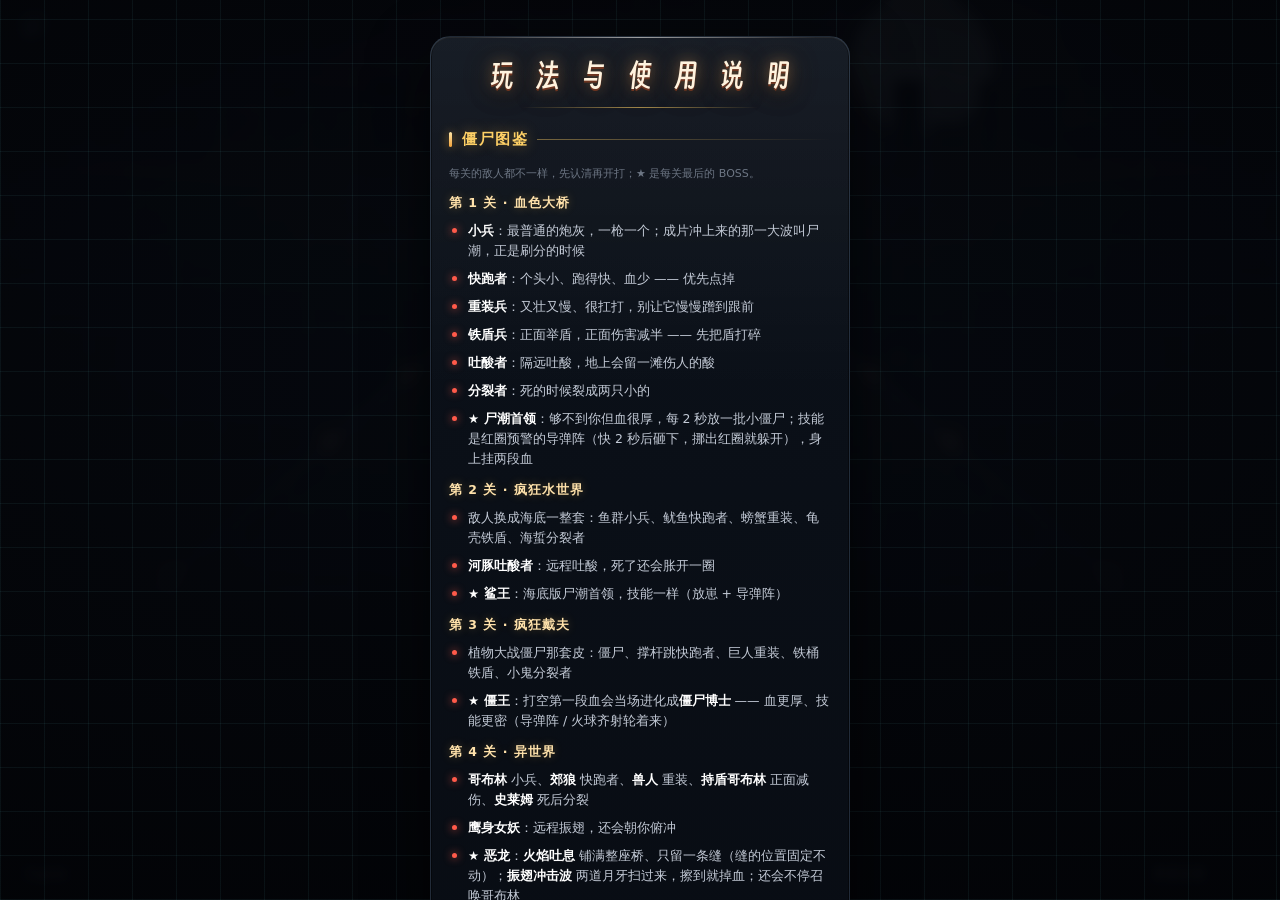
<file: index.html>
<!DOCTYPE html>
<html lang="zh-CN">
<head>
<!-- build: 2026-11-25 23:19:19 -->
<meta charset="UTF-8" />
<title>守桥 · 丧尸围城</title>

<!-- iOS 全屏与安全区：viewport-fit=cover 让画布铺到刘海/灵动岛下面，
     再用 env(safe-area-inset-*) 把 UI 躲回来 -->
<meta name="viewport" content="width=device-width, initial-scale=1.0, maximum-scale=1.0, minimum-scale=1.0, user-scalable=no, viewport-fit=cover" />
<meta name="apple-mobile-web-app-capable" content="yes" />
<meta name="mobile-web-app-capable" content="yes" />
<meta name="apple-mobile-web-app-status-bar-style" content="black-translucent" />
<meta name="apple-mobile-web-app-title" content="守桥" />
<meta name="theme-color" content="#05070c" />
<meta name="description" content="单指走位、自动射击的竖屏塔防小游戏。守住这座桥，别让丧尸潮过去。" />
<meta name="format-detection" content="telephone=no" />

<!-- 分享卡片：微信/QQ/推特抓这几条，把裸链接变成"标题 + 缩略图"的卡片。
     图片是 img/share-cover.png（viz/share-card.mjs 生成），海报是 img/share-poster.png。
     og:image / og:url 必须写死绝对地址，抓取方不会自己补域名。 -->
<meta property="og:type" content="website" />
<meta property="og:site_name" content="守大桥" />
<meta property="og:title" content="守大桥 · 丧尸围城" />
<meta property="og:description" content="单指走位、自动射击的竖屏塔防小游戏。守住这座桥，别让丧尸潮过去。手机扫码即玩，能添加到主屏幕离线玩。" />
<meta property="og:url" content="https://renhe06.github.io/hold-the-bridge/" />
<meta property="og:image" content="https://renhe06.github.io/hold-the-bridge/img/share-cover.png" />
<meta property="og:image:width" content="1200" />
<meta property="og:image:height" content="630" />
<meta property="og:image:alt" content="守大桥：桥面上一大波丧尸冲过来，主角在桥头开火" />
<meta name="twitter:card" content="summary_large_image" />
<meta name="twitter:title" content="守大桥 · 丧尸围城" />
<meta name="twitter:description" content="单指走位、自动射击的竖屏塔防小游戏。手机扫码即玩。" />
<meta name="twitter:image" content="https://renhe06.github.io/hold-the-bridge/img/share-cover.png" />

<link rel="manifest" href="./manifest.webmanifest" />
<!-- 标题字（得意黑，子集化 183 KB）：preload 让它在首屏就位，免得第一帧闪一下系统字体 -->
<link rel="preload" href="./fonts/smiley-sans.woff2" as="font" type="font/woff2" crossorigin />
<link rel="apple-touch-icon" href="./icons/icon-180.png" />
<link rel="icon" type="image/png" sizes="192x192" href="./icons/icon-192.png" />
<link rel="stylesheet" href="./styles.css" />
</head>
<body>
<!-- 启动加载页（默认隐藏）
     外壳由 Service Worker 缓存优先秒出；首屏资源包（角色小卡图 + 对话头肩像 + 标题字体，
     约 565KB）实测线上并行 1.26s 到齐，3s 内能加载完就不该拿加载动画挡玩家。
     现在这块只在资源包超过 3s 仍未下完时才露出来兜底（main.js 的 BOOT_SLOW_MS），
     点一下也能提前收掉；资源始终在后台下载，不阻塞首屏交互。
     两张第四关全身立绘依旧不在首屏等，进第四关对话时再悄悄预热（warmHeroArt）。
     节点只服务首屏这一处，不再被进关卡 / 角色面板复用（2026-11-24 用户："加载页不要滥用"）。 -->
<div class="boot" id="bootOverlay" style="position:fixed;inset:0;z-index:99;display:none;align-items:center;justify-content:center;background:radial-gradient(130% 90% at 50% 32%,#13284a,#04070d 72%);color:#dff3ff">
  <div style="text-align:center">
    <div style="font-size:40px;font-weight:900;letter-spacing:12px;text-indent:12px;text-shadow:0 4px 20px rgba(125,249,255,.35)">守 桥</div>
    <div style="margin:24px auto 0;width:178px;height:4px;border-radius:999px;background:rgba(255,255,255,.12);overflow:hidden">
      <i id="bootBar" style="display:block;width:8%;height:100%;border-radius:999px;background:linear-gradient(90deg,#7df9ff,#ffe08a);transition:width .25s ease"></i>
    </div>
    <div class="boot-dots" style="margin-top:14px"><i></i><i></i><i></i></div>
    <!-- 【用户 m13363】首次加载偏久，加一行小字安抚。
         【2026-11-24】进关卡 / 角色面板不再复用这张加载页（用户："加载页不要滥用"），
         所以这里只服务首屏这一处。 -->
    <div class="boot-tip" id="bootTip" style="margin-top:12px;font-size:12px;letter-spacing:1px;color:rgba(223,243,255,.62)">首次加载需要较长时间，请耐心等待~</div>
  </div>
</div>
<div id="app">
  <canvas id="game"></canvas>

  <!-- ============ 顶部 HUD ============ -->
  <div class="hud-top" id="hudTop">
    <div class="hud-score">
      <span class="hud-num" id="score">0</span>
      <span class="hud-cap">分</span>
    </div>
    <div class="hud-right">
      <div class="hud-pill"><i>波次</i><b id="waveLabel">—</b></div>
      <div class="hud-pill"><i>最高</i><b id="bestLabel">0</b></div>
      <!-- 子弹称号（制式弹/强化弹/等离子/毁灭者）：原先挂在中部，跟画布上的"连杀数"
           压在一起，所以挪到顶部这一列来 -->
      <div class="tier" id="tierLabel">制式弹</div>
    </div>
  </div>

  <!-- ============ 中部状态（武器质变 / 备战倒计时 / 吃到奖励的提示） ============ -->
  <div class="hud-mid" id="hudMid">
    <div class="prep" id="prepLabel"></div>
    <div class="gain" id="gainToast"></div>
  </div>

  <!-- ============ 静音按钮 ============ -->
  <button class="mute" id="muteBtn" aria-label="声音开关">🔊</button>

  <!-- ============ 主界面 ============ -->
  <div class="overlay show" id="startOverlay">
    <div class="panel">
      <h1 class="title">守 桥</h1>
      <p class="subtitle">丧尸围城 · 你身后是最后一道防线</p>
      <div class="best-line">历史最高 <b id="startBest">0</b></div>
      <!-- 主界面入口：角色 / 关卡（武器、商店模块随金币一起下线，用户 m11916） -->
      <div class="menu-grid">
        <button class="menu-btn" id="menuRole"><b>角 色</b><i>切换出战英雄</i></button>
        <button class="menu-btn" id="menuLevel"><b>关 卡</b><i id="menuLevelNote">第一关 · 15 波</i></button>
      </div>
      <p class="menu-hint" id="menuHint"></p>
      <button class="btn primary" id="startBtn">开 始 挑 战</button>
      <button class="btn ghost" id="guideBtn">使 用 说 明</button>
      <p class="tiny">提示：在 Safari 里点「分享 → 添加到主屏幕」，就能全屏离线玩</p>
      <!-- 免费声明 + 可转发的网址：只写文字、不做成链接（用户要求点了不跳转） -->
      <p class="tiny free">本游戏完全免费<br /><span class="url">https://renhe06.github.io/hold-the-bridge/</span></p>
    </div>
    <!-- 语言开关（用户 m02901）：主界面左下角，中英自由切；文字由 js 按当前语言写，不参与字典 -->
    <button class="lang-btn" id="langBtn" type="button" data-no-i18n>English</button>
    <!-- 右下角一组：更新说明按钮 + 版本号。底边距跟左下角的语言开关一致，
         三者（语言开关 / 更新说明 / 版本号）就在同一条水平线上。
         版本号由 deploy.ps1 每次部署自动 +1（别手改，改了会被下次部署覆盖） -->
    <div class="foot-right">
      <button class="log-btn" id="logBtn" type="button">更 新 说 明</button>
      <div class="build" id="buildLabel">v1.0.93</div>
    </div>
  </div>

  <!-- ============ 使用说明弹窗（第一次自动弹出，之后点首页「使用说明」才显示） ============ -->
  <!-- ★★ 用户 m11916：说明只留五块 —— 僵尸图鉴（按关卡精简，含 BOSS）/ 技能说明 /
       装到桌面 / 声音问题 / 更新问题。别的段落不要再往这里加，宁可短。 -->

  <div class="overlay guide" id="guideOverlay">
    <div class="panel wide">
      <h2 class="title sm">玩 法 与 使 用 说 明</h2>
      <!-- 说明正文整段交给 js/i18n.js 的 HTML 表（英文版写在那边，避免被 <b> 切成碎片逐条翻） -->
      <div class="guide-body" data-i18n="guide">
        <h3>僵尸图鉴</h3>
        <p class="tiny">每关的敌人都不一样，先认清再开打；★ 是每关最后的 BOSS。</p>

        <h4>第 1 关 · 血色大桥</h4>
        <ul class="howto">
          <li><b>小兵</b>：最普通的炮灰，一枪一个；成片冲上来的那一大波叫尸潮，正是刷分的时候</li>
          <li><b>快跑者</b>：个头小、跑得快、血少 —— 优先点掉</li>
          <li><b>重装兵</b>：又壮又慢、很扛打，别让它慢慢蹭到跟前</li>
          <li><b>铁盾兵</b>：正面举盾，正面伤害减半 —— 先把盾打碎</li>
          <li><b>吐酸者</b>：隔远吐酸，地上会留一滩伤人的酸</li>
          <li><b>分裂者</b>：死的时候裂成两只小的</li>
          <li><b>★ 尸潮首领</b>：够不到你但血很厚，每 2 秒放一批小僵尸；技能是红圈预警的导弹阵（快 2 秒后砸下，挪出红圈就躲开），身上挂两段血</li>
        </ul>

        <h4>第 2 关 · 疯狂水世界</h4>
        <ul class="howto">
          <li>敌人换成海底一整套：鱼群小兵、鱿鱼快跑者、螃蟹重装、龟壳铁盾、海蜇分裂者</li>
          <li><b>河豚吐酸者</b>：远程吐酸，死了还会胀开一圈</li>
          <li><b>★ 鲨王</b>：海底版尸潮首领，技能一样（放崽 + 导弹阵）</li>
        </ul>

        <h4>第 3 关 · 疯狂戴夫</h4>
        <ul class="howto">
          <li>植物大战僵尸那套皮：僵尸、撑杆跳快跑者、巨人重装、铁桶铁盾、小鬼分裂者</li>
          <li><b>★ 僵王</b>：打空第一段血会当场进化成<b>僵尸博士</b> —— 血更厚、技能更密（导弹阵 / 火球齐射轮着来）</li>
        </ul>

        <h4>第 4 关 · 异世界</h4>
        <ul class="howto">
          <li><b>哥布林</b> 小兵、<b>郊狼</b> 快跑者、<b>兽人</b> 重装、<b>持盾哥布林</b> 正面减伤、<b>史莱姆</b> 死后分裂</li>
          <li><b>鹰身女妖</b>：远程振翅，还会朝你俯冲</li>
          <li><b>★ 恶龙</b>：<b>火焰吐息</b> 铺满整座桥、只留一条缝（缝的位置固定不动）；<b>振翅冲击波</b> 两道月牙扫过来，擦到就掉血；还会不停召唤哥布林</li>
        </ul>

        <h3>每关技能</h3>
        <ul class="howto">
          <li><b>第 1 关</b>：<b>空袭</b> —— 点桥面，一串炸弹落在那一片</li>
          <li><b>第 2 关</b>：<b>空袭</b> —— 同款，炸弹换成鱼雷</li>
          <li><b>第 3 关</b>：<b>樱桃炸弹</b> —— 一发巨型炸弹，范围最大</li>
          <li><b>第 4 关</b>：<b>独角兽冲锋</b> —— 一头独角兽扫空一条路</li>
        </ul>

        <h3>装到桌面</h3>
        <ul class="howto">
          <li><b>iPhone / iPad</b>：用 Safari 打开本页（微信里点右上角 ··· →「在 Safari 中打开」）→ 分享 →「添加到主屏幕」</li>
          <li><b>Android</b>：用 Chrome 打开 → 右上角菜单 →「添加到主屏幕」</li>
          <li>从桌面图标进是全屏无地址栏，跟 App 一样；联网打开一次就会把全部文件存进手机，之后离线也能玩</li>
        </ul>

        <h3>声音问题</h3>
        <ul class="howto">
          <li>先确认手机的静音开关没开（iPhone 侧边那个）—— 网页游戏会被它一起静掉</li>
          <li>iOS 要求先碰一下屏幕才允许出声：<b>点一下屏幕任意位置</b>，再确认左上角喇叭没被点成静音</li>
          <li>还是没声就把这一页关掉重进一次</li>
        </ul>

        <h3>更新问题</h3>
        <ul class="howto">
          <li>新版推上去后，<b>联网打开或下拉刷新一次就是新版</b>，不用重新添加到桌面</li>
          <li>右下角显示当前<b>版本号</b>，点「更新说明」看每次改了什么；版本号变新了就是更新成功</li>
          <li>如果还是旧画面：把标签页关掉重进一次</li>
        </ul>
      </div>
      <button class="btn ghost" id="guideClose">知 道 了</button>
    </div>
  </div>

  <!-- ============ 更新说明弹窗（点主界面右下角的「更新说明」才显示） ============ -->
  <!-- ★ 条目写在 js/changelog.js：只有用户明确给出内容时才加，别自己编 ★
       列表由 js/main.js 渲染，最新的一条排在最上面（按日期倒序）。 -->
  <div class="overlay guide log" id="logOverlay">
    <div class="panel wide">
      <h2 class="title sm">更 新 说 明</h2>
      <div class="log-list" id="logList"></div>
      <button class="btn ghost" id="logClose">知 道 了</button>
    </div>
  </div>

  <!-- ============ 第二 / 第三关进场对话（选关面板点第 2、3 关、或结算面板点「下一关 →」后进来） ============ -->
  <div class="overlay talk" id="talkOverlay">
    <div class="panel talk-panel">
      <div class="talk-head">
        <!-- 立绘：说话人是谁就换谁的图（hero / uncle / cmd / dave），文件在 img/portrait-*.png -->
        <img class="talk-portrait" id="talkPortrait" src="./img/portrait-hero.png" alt="英雄" decoding="async" draggable="false" />
        <div class="talk-who">
          <div class="talk-name" id="talkName">英 雄</div>
          <div class="talk-stamp" id="talkStamp">01 / 03</div>
        </div>
      </div>
      <p class="talk-text" id="talkText"></p>
      <div class="talk-more" id="talkMore">▼ 点一下继续</div>
      <div class="talk-actions" id="talkActions">
        <button class="btn primary" id="talkStart">疯 狂 水 世 界 · 启 动 ！</button>
      </div>
    </div>
  </div>

  <!-- ============ 结束界面 ============ -->
  <div class="overlay" id="overOverlay">
    <div class="panel">
      <!-- 【用户 m04749】第三关（植物大战僵尸那套皮）失守时换成 PvZ 的
           「僵尸吃掉了你的脑子」画面：草地条纹 + 脑子图标 + 手写体标题。
           类名 .pvz 由 showGameOver() 按当前关卡皮肤切换，
           前三关还是原来的「桥 头 失 守」。脑子是内联 SVG（不加图片资源，
           离线缓存里也不用多一份文件）。 -->
      <div class="brain" id="overBrain" aria-hidden="true">
        <svg viewBox="0 0 72 64" width="72" height="64" focusable="false">
          <g stroke="#8a2f4f" stroke-width="3" stroke-linejoin="round" fill="#ff9ec2">
            <path d="M35 8c-8-6-20-2-22 8-7 3-8 14-1 18-2 8 5 15 13 13 3 4 10 4 12-1z" />
            <path d="M37 8c8-6 20-2 22 8 7 3 8 14 1 18 2 8-5 15-13 13-3 4-10 4-12-1z" />
            <path d="M31 46h10l-3 13h-4z" />
          </g>
          <g stroke="#8a2f4f" stroke-width="2.4" fill="none" stroke-linecap="round">
            <path d="M24 18c5 0 8 4 8 9" />
            <path d="M20 32c5-1 9 2 10 7" />
            <path d="M48 18c-5 0-8 4-8 9" />
            <path d="M52 32c-5-1-9 2-10 7" />
          </g>
        </svg>
      </div>
      <h2 class="over-title" id="overTitle">桥 头 失 守</h2>
      <div class="newbest" id="newBest">新 纪 录</div>
      <div class="stats">
        <div class="stat"><i>得分</i><b id="overScore">0</b></div>
        <div class="stat"><i>最高分</i><b id="overBest">0</b></div>
        <div class="stat"><i>撑到第</i><b id="overWave">0</b></div>
        <div class="stat"><i>击杀</i><b id="overKills">0</b></div>
      </div>
      <div class="stat wide-stat"><i>最终武器</i><b id="overTier">制式弹</b></div>
      <button class="btn primary" id="againBtn">再 来 一 局</button>
    </div>
  </div>

  <!-- ============ 通关结算（15 波打完就通关；第二关就从这里进） ============ -->
  <div class="overlay" id="clearOverlay">
    <div class="panel">
      <h2 class="over-title win" id="clearTitle">第 一 关 · 通 关</h2>
      <div class="stats">
        <div class="stat"><i>本关得分</i><b id="clearScore">0</b></div>
        <div class="stat"><i>击杀</i><b id="clearKills">0</b></div>
        <div class="stat"><i>最高连杀</i><b id="clearCombo">0</b></div>
      </div>
      <button class="btn primary hidden" id="clearNext">下 一 关 →</button>
      <button class="btn primary hidden" id="clearAgain">再 玩 一 次</button>
      <button class="btn ghost" id="clearMenu">返 回 主 界 面</button>
    </div>
  </div>

  <!-- ============ 选关（首页「关卡」入口）：第 1~2 关能玩，第 3~10 关是占位灰按钮 ============ -->
  <div class="overlay level" id="levelOverlay">
    <div class="panel wide">
      <h2 class="title sm">选 择 关 卡</h2>
      <div class="level-grid" id="levelGrid">
        <button class="lv" id="lv1"><b>第 1 关</b><span>血色大桥</span></button>
        <button class="lv" id="lv2"><b>第 2 关</b><span>疯狂水世界</span></button>
        <button class="lv" id="lv3"><b>第 3 关</b><span>疯狂戴夫</span></button>
        <!-- 【用户 m04749】第 4 关「穿越异世界」上线：不再是灰占位（locked 去掉即可，
             能不能进由 findLevel(4) 有没有配置决定，见 js/main.js 的选关点击） -->
        <button class="lv" id="lv4"><b>第 4 关</b><span>穿越异世界</span></button>
        <!-- 【用户 m14093】第 5 关是特典关卡，分「上」「下」两半，淡金色；
             第 6~10 关的按钮整排删掉（没实装的东西不占位置） -->
        <!-- 【2026-11-08】第 5 关·上篇《跃》上线：它是一整页独立的游戏（另一套相机、
             另一套操作），点了直接跳 sea.html，不走 startLevel —— 见 js/main.js 的点击处理。
             下篇《止战之殇》还没做，仍然是灰的。 -->
        <button class="lv gold" id="lv5a"><b>第 5 关 · 跃</b><span>保护世界 · 万物共生</span></button>
        <button class="lv gold locked" id="lv5b"><b>第 5 关 · 下</b><span>止战之殇 · 待续</span></button>
        <!-- 两个模式各占一整行（两关的长度），深紫黑底，和上面的关卡卡区分开 -->
        <button class="lv mode wide" id="modeEndless"
          ><b>无 尽 模 式</b><span>没有终点 · 全员出动 · 四技能合一</span></button>
        <!-- 【用户 m16607】单词模式按钮缩到 5/8，右边 3/8 让给绿色的错词本 -->
        <div class="mode-row">
          <button class="lv mode" id="modeWord"
            ><b>单 词 模 式</b><span>Beta · 测试功能</span></button>
          <button class="lv book-btn" id="wordBookBtn"
            ><b>错 词 本</b><span id="wordBookBtnNote">已背 0 · 错词 0</span></button>
        </div>
      </div>
      <p class="level-hint" id="levelHint">第 1 ~ 5 关可以打 · 无尽模式随时能进</p>
      <button class="btn ghost" id="levelClose">返 回</button>
    </div>
  </div>

  <!-- ============ 单词模式：错词本（【用户 m16607】）============ -->
  <div class="overlay word-book" id="wordBookOverlay">
    <div class="panel light">
      <h2 class="word-book-title">错 词 本</h2>
      <p class="word-sub" id="wordBookHint">已背单词和错词都记在这儿</p>
      <div class="book-tabs">
        <button class="book-tab on" id="bookTabLearned">已背单词 <i id="bookTabLearnedN">0</i></button>
        <button class="book-tab" id="bookTabWrong">错词 <i id="bookTabWrongN">0</i></button>
      </div>
      <div class="book-list" id="bookList"></div>
      <button class="btn primary" id="wordBookClose">返 回</button>
    </div>
  </div>

  <!-- ============ 单词模式：开局选本轮词量（【用户 m16141】）============ -->
  <div class="overlay word-pick" id="wordPickOverlay">
    <div class="panel light">
      <h2 class="title sm">这 轮 背 多 少 个 ?</h2>
      <p class="word-sub" id="wordPickSub">这轮背四级的词，答完就结算</p>
      <!-- 【用户 m17229】三套词库：四级 / 六级 / 考研 -->
      <div class="word-banks">
        <button class="wb sel" id="wbCet4" aria-pressed="true"><b>四 级</b><span>800 词</span></button>
        <button class="wb" id="wbCet6" aria-pressed="false"><b>六 级</b><span>800 词</span></button>
        <button class="wb" id="wbKaoyan" aria-pressed="false"><b>考 研</b><span>800 词</span></button>
      </div>
      <div class="word-counts">
        <button class="wc" id="wc10"><b>10</b><span>热身</span></button>
        <button class="wc" id="wc30"><b>30</b><span>轻松</span></button>
        <button class="wc" id="wc50"><b>50</b><span>标准</span></button>
        <button class="wc" id="wc100"><b>100</b><span>硬核</span></button>
      </div>
      <!-- 【用户 m16883】返回键上面再加两个"只考见过的词"的入口 -->
      <div class="word-modes">
        <button class="wm" id="wcReview"><b>复 习</b><span id="wcReviewN">只考背过的</span></button>
        <button class="wm" id="wcWrong"><b>错 词</b><span id="wcWrongN">只考背错的</span></button>
      </div>
      <button class="btn ghost" id="wordPickClose">返 回</button>
    </div>
  </div>

  <!-- ============ 单词模式：进错词模式前的确认（【用户 m16883】）============ -->
  <div class="overlay word-confirm" id="wordConfirmOverlay">
    <div class="panel light">
      <h2 class="title sm">进 入 错 词 模 式 ?</h2>
      <p class="word-sub" id="wordConfirmTip">只考错词本里的词，答对一次就把它移出错词本</p>
      <div class="confirm-card" id="wordConfirmCard"></div>
      <button class="btn primary" id="wordConfirmGo">开 始</button>
      <button class="btn ghost" id="wordConfirmCancel">再 想 想</button>
    </div>
  </div>

  <!-- ============ 单词模式：答错后的复盘弹窗 ============ -->
  <div class="overlay word-wrong" id="wordWrongOverlay">
    <div class="panel light">
      <h2 class="over-title miss" id="wordWrongTitle">答 错 了</h2>
      <p class="word-sub" id="wordWrongTip">这四个词都记一下 —— 红的是你选的</p>
      <div class="word-rows" id="wordWrongRows"></div>
      <button class="btn primary" id="wordWrongNext">继 续</button>
    </div>
  </div>

  <!-- ============ 单词模式：结算 ============ -->
  <div class="overlay" id="wordDoneOverlay">
    <div class="panel light">
      <h2 class="over-title win" id="wordDoneTitle">本 轮 完 成</h2>
      <div class="stats three">
        <div class="stat"><i>词汇量</i><b id="wordDoneTotal">0</b></div>
        <div class="stat"><i>正确</i><b id="wordDoneRight">0</b></div>
        <div class="stat"><i>错误</i><b id="wordDoneWrong">0</b></div>
      </div>
      <div class="stats three">
        <div class="stat"><i>正确率</i><b id="wordDoneAcc">0%</b></div>
        <div class="stat"><i>最长连对</i><b id="wordDoneBest">0</b></div>
        <div class="stat"><i>用时</i><b id="wordDoneTime">0:00</b></div>
      </div>
      <!-- 【用户 m17229】零失误通关彩蛋（默认藏起来，一个都没错才亮出来） -->
      <div class="done-egg" id="wordDoneEgg">
        <div class="egg-rays"></div>
        <div class="egg-shine"></div>
        <i class="egg-spark s1"></i><i class="egg-spark s2"></i><i class="egg-spark s3"></i>
        <div class="egg-badge">✦</div>
        <div class="egg-body">
          <b class="egg-title">零 失 误 · 通 关</b>
          <span class="egg-sub" id="wordDoneEggSub">10 个词一个都没错</span>
        </div>
      </div>
      <!-- 【用户 m16607】结算界面也有错词本入口，但视觉和选关那个绿色按钮不一样 -->
      <button class="done-book" id="wordDoneBook"
        ><b>错 词 本</b><span id="wordDoneBookNote">这轮错了 0 个</span></button>
      <button class="btn primary" id="wordDoneAgain">再 来 一 轮</button>
      <button class="btn ghost" id="wordDoneMenu">返 回 主 界 面</button>
    </div>
  </div>

  <!-- ============ 角色（首页「角色」入口，用户 m04749）============
       默认「勇者」（挥剑 · 剑气冲击波），可换「花仙子」（魔法棒 · 魔法粒子，
       免费解锁）。两个角色**只在第四关「穿越异世界」生效**，前三关保持原来的主角。 -->
  <div class="overlay level" id="heroOverlay">
    <div class="panel wide">
      <h2 class="title sm">角 色</h2>
      <div class="level-grid" id="heroGrid">
        <button class="lv hero" id="heroKnight"
          ><span class="hero-art"><img data-src="./img/hero-knight-card.webp" alt="" width="330" height="495" decoding="async" loading="eager" draggable="false" /></span
          ><b>勇 者</b
          ><span>挥剑 · 剑气冲击波</span></button
        >
        <button class="lv hero" id="heroFairy"
          ><span class="hero-art"><img data-src="./img/hero-fairy-card.webp" alt="" width="360" height="540" decoding="async" loading="eager" draggable="false" /></span
          ><b>花仙子</b
          ><span>魔法棒 · 魔法粒子</span></button
        >
        <!-- 【用户 m12944】第三个"默认"：选了它就回到每关原本的主角（第 1 关士兵 /
             第 2 关大叔 / 第 3 关豌豆射手 / 第 4 关勇者） -->
        <button class="lv hero auto" id="heroAuto"
          ><span class="hero-art"><span class="hero-auto-art">?</span></span
          ><span class="auto-txt"><b>默 认</b><span>每关原本的主角</span></span></button
        >
      </div>
      <p class="level-hint" id="heroHint">勇者 / 花仙子四关都能用 · 默认 = 每关原本的主角</p>
      <button class="btn ghost" id="heroClose">返 回</button>
    </div>
  </div>

  <!-- ============ 底部安全区探针（用户 m12944）============
       iPhone 的 Home 指示条会盖住屏幕最下面一条，量出 env(safe-area-inset-bottom)
       交给渲染器，右下角大招按钮跟着往上让。不画出来，也不吃触摸。 -->
  <div id="sabProbe" aria-hidden="true"></div>

  <!-- ============ 局内左下角：返回主界面 / 暂停（只在打的时候出现） ============ -->
  <div class="ingame" id="ingameBtns">
    <button class="ig-btn" id="backBtn">返回</button>
    <button class="ig-btn" id="pauseBtn">暂停</button>
  </div>

  <!-- ============ 暂停面板 ============ -->
  <div class="overlay pause" id="pauseOverlay">
    <div class="panel">
      <h2 class="title sm">已 暂 停</h2>
      <p class="pause-tip">歇一口气，桥还在那儿</p>
      <p class="pause-tip audio" id="audioState">音效：正常</p>
      <button class="btn primary" id="resumeBtn">继 续 游 戏</button>
      <button class="btn ghost" id="pauseMenu">返 回 主 界 面</button>
    </div>
  </div>
</div>

<!-- 兜底：脚本没起来时，不能只剩一块黑画布。
     线上真实出现过"整页只剩静态 HUD（顶栏/按钮是 HTML，照常显示）、画布全黑"：
     模块图里任何一个文件取不到，main.js 就不会执行，页面不会有任何报错提示。
     这段是普通脚本、不依赖模块，所以放在模块之前；具体逻辑见 js/failsafe.js。 -->
<script src="./js/failsafe.js"></script>

<script type="module" src="./js/main.js"></script>
</body>
</html>
</file>
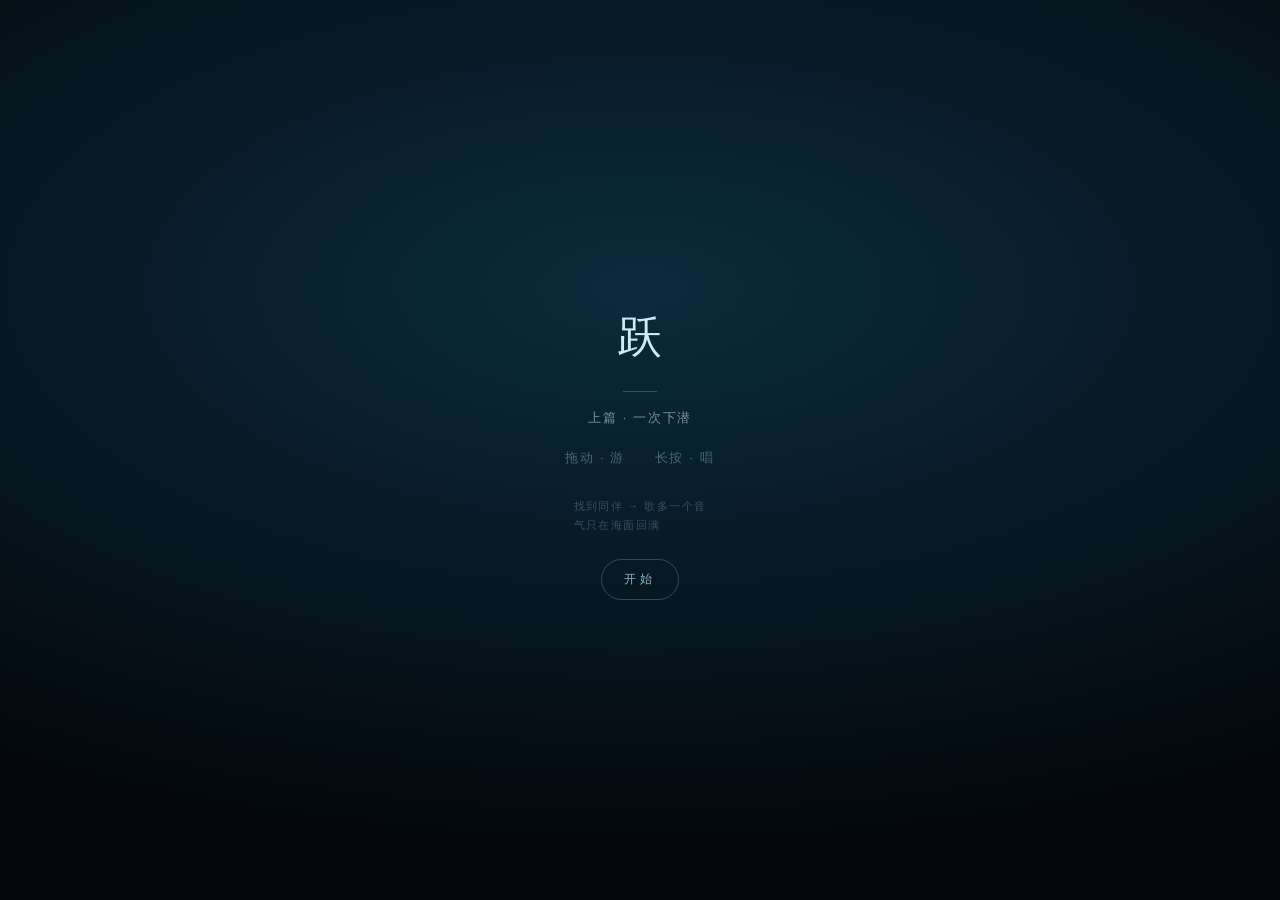
<file: tools/sea.html>
<!DOCTYPE html>
<html lang="zh-CN">
<head>
<meta charset="utf-8" />
<meta name="viewport" content="width=device-width,initial-scale=1,viewport-fit=cover" />
<title>跃 · 上篇</title>
<script>
// 无头环境看不到 console，把未捕获错误直接写进 report / title
window.addEventListener('error', (e) => {
  const msg = `ERR ${e.message} @ ${(e.filename || '').split('/').pop()}:${e.lineno}`;
  document.title = msg;
  const r = document.getElementById('report');
  if (r) { r.classList.add('on'); r.textContent = msg; }
});
</script>
<style>
  html, body { margin: 0; height: 100%; background: #04090d; overflow: hidden;
    -webkit-user-select: none; user-select: none; -webkit-tap-highlight-color: transparent; }
  canvas { display: block; touch-action: none; }

  /* ---- 唯一 HUD：氧气。没有分数、没有血条、没有连击 ---- */
  #hud {
    position: fixed; left: 0; right: 0; top: max(14px, env(safe-area-inset-top));
    z-index: 5; pointer-events: none; text-align: center;
    font-family: -apple-system, "PingFang SC", sans-serif;
    transition: opacity 1.4s ease;
  }
  /* 顶部压一层暗：浅水里背景是亮的，纯文字会直接糊掉 */
  #hud::before {
    content: ''; position: fixed; left: 0; right: 0; top: 0; height: 190px;
    background: linear-gradient(to bottom, rgba(2,9,15,.78) 0%, rgba(2,9,15,.34) 58%, rgba(2,9,15,0) 100%);
    pointer-events: none;
  }
  /* ::before 是 fixed 定位，会盖住普通流的兄弟节点。
     不给文字单独提层，HUD 就会被自己那层渐变压在下面 —— 表现是"字在，但看不清"。 */
  #hud > div { position: relative; z-index: 1; }
  #hud.off { opacity: 0; }
  #hud .wave {
    font-size: 11.5px; letter-spacing: 0.30em; text-indent: 0.30em;
    color: #b6d6e4; text-shadow: 0 1px 7px rgba(0,0,0,1);
  }
  #hud .oxy {
    margin-top: 4px;
    font: 300 36px/1 ui-monospace, "SF Mono", monospace;
    font-variant-numeric: tabular-nums;
    color: #a6e7f7; letter-spacing: 0.04em;
    text-shadow: 0 2px 14px rgba(60,180,220,.4), 0 1px 5px rgba(0,0,0,.95);
    transition: color .3s ease;
  }
  #hud .oxy i { font-style: normal; font-size: 15px; opacity: .62; margin-left: 3px; }
  #hud .band {
    margin-top: 7px; font-size: 10.5px; letter-spacing: .2em; color: #7fa8ba;
    opacity: 0; transition: opacity .35s ease;
  }
  #hud .band.on { opacity: 1; }
  #hud .obj {
    margin-top: 9px; font-size: 12.5px; letter-spacing: .16em;
    color: #86b3c6; text-shadow: 0 1px 6px rgba(0,0,0,.95);
  }

  /* ---- 开场三步：只教三个动作，多一个都不教 ---- */
  #tut {
    position: fixed; left: 50%; bottom: 21%; transform: translateX(-50%);
    z-index: 7; pointer-events: none; width: 260px; height: 26px;
    opacity: 0; transition: opacity .5s ease;
    font-family: -apple-system, "PingFang SC", sans-serif;
  }
  #tut.on { opacity: 1; }
  #tut .step {
    position: absolute; left: 50%; top: 0; transform: translateX(-50%);
    white-space: nowrap; font-size: 15px; letter-spacing: .3em; text-indent: .3em;
    color: #d3ecf7; opacity: 0; transition: opacity .45s ease;
    text-shadow: 0 2px 12px rgba(0,0,0,.95);
  }
  #tut .step.on { opacity: 1; }

  /* ---- 底部提示 ---- */
  #hint {
    position: fixed; left: 0; right: 0; bottom: max(13%, 74px); z-index: 5;
    text-align: center; pointer-events: none;
    font: 400 13px/1.6 -apple-system, "PingFang SC", sans-serif;
    color: #9fd0e4; letter-spacing: 0.08em;
    text-shadow: 0 1px 6px rgba(0,0,0,.95);
    opacity: 0; transition: opacity .4s ease;
  }
  #hint.on { opacity: .92; }

  /* ---- 长按进度：回应 / 献祭共用一条 ---- */
  #prog {
    position: fixed; left: 50%; bottom: max(9%, 52px); transform: translateX(-50%);
    width: 132px; height: 2px; z-index: 5; pointer-events: none;
    background: rgba(140,200,220,.16); border-radius: 2px; opacity: 0;
    transition: opacity .2s ease;
  }
  #prog.on { opacity: 1; }
  #prog i { display: block; height: 100%; width: 0; border-radius: 2px;
    background: #8fd8ec; box-shadow: 0 0 8px rgba(140,220,240,.7); }

  /* ---- 标题 ---- */
  #boot {
    position: fixed; inset: 0; z-index: 10; display: flex; flex-direction: column;
    align-items: center; justify-content: center; gap: 13px;
    background: radial-gradient(120% 80% at 50% 32%, #0b2b3c, #03070c 78%);
    color: #cfeaf7; font: 400 15px/1.7 -apple-system, "PingFang SC", sans-serif;
    letter-spacing: 0.06em; cursor: pointer;
  }
  #boot b { font-weight: 400; font-size: 44px; letter-spacing: 0.3em; text-indent: .3em; }
  #boot .sub { color: #6f93a6; font-size: 12.5px; letter-spacing: 0.14em; }
  #boot .rule { width: 34px; height: 1px; background: rgba(140,190,210,.3); margin: 3px 0; }
  #boot .go { margin-top: 10px; font-size: 12px; letter-spacing: .3em; color: #86b9cd;
    border: 1px solid rgba(134,185,205,.3); padding: 9px 22px; border-radius: 30px; }

  /* ---- 波次过渡 / 结局 ---- */
  #veil {
    position: fixed; inset: 0; z-index: 8; pointer-events: none;
    display: flex; flex-direction: column; align-items: center; justify-content: center;
    gap: 10px; text-align: center; opacity: 0; transition: opacity .7s ease;
    font-family: -apple-system, "PingFang SC", sans-serif;
    color: #d7eef8; padding: 0 34px;
  }
  #veil.on { opacity: 1; }
  #veil .t { font-size: 21px; letter-spacing: .18em; }
  #veil .d { font-size: 12.5px; line-height: 1.9; color: #7ea6b8; letter-spacing: .08em; }
  #veil .k { font-size: 10px; letter-spacing: .26em; color: #5d8496; margin-top: 18px; }

  /* ---- 每波的歌词：开场两秒，然后交给玩家 ---- */
  #lyric {
    position: fixed; left: 0; right: 0; top: 30%; z-index: 6; text-align: center;
    pointer-events: none; opacity: 0; transition: opacity 1.1s ease;
    font-family: -apple-system, "PingFang SC", sans-serif;
  }
  #lyric.on { opacity: 1; }
  #lyric .t {
    font-size: 15px; letter-spacing: 0.36em; text-indent: 0.36em;
    color: #cfe8f4; text-shadow: 0 2px 14px rgba(0,0,0,.9);
  }
  #lyric .d {
    margin-top: 9px; font-size: 10.5px; letter-spacing: 0.14em;
    color: #92b8c9; text-shadow: 0 1px 8px rgba(0,0,0,.95);
  }

  /* 歌的进度：七个点。它也是唯一的"进度条" —— 没有关卡号，只有音。 */
  #hud .notes { display: flex; gap: 7px; justify-content: center; margin-top: 10px; }
  #hud .notes i {
    width: 6px; height: 6px; border-radius: 50%;
    background: rgba(150, 206, 226, 0.30);
    transition: background .55s ease, box-shadow .55s ease;
  }
  #hud .notes i.on { background: #c4ecf8; box-shadow: 0 0 9px rgba(158, 228, 248, 0.8); }

  #report {
    position: fixed; left: 0; bottom: 0; z-index: 9; margin: 0; padding: 4px 8px;
    color: #7fe3ff; font: 11px/1.5 ui-monospace, monospace; white-space: pre;
    background: rgba(0, 0, 0, 0.45); display: none; max-width: 100vw;
  }
  #report.on { display: block; }
</style>
</head>
<body>
<canvas id="cv"></canvas>

<div id="hud">
  <div class="wave" id="hWave"></div>
  <div class="oxy" id="hOxy">34<i>s</i></div>
  <div class="notes" id="hNotes"></div>
  <div class="obj" id="hObj">目标 · 找到同伴</div>
  <div class="band" id="hBand">水面 · 能被看见</div>
</div>
<div id="tut">
  <div class="step">拖动 · 游</div>
  <div class="step">长按 · 唱</div>
  <div class="step">浮上去 · 呼吸</div>
</div>
<div id="hint"></div>
<div id="lyric"><div class="t"></div><div class="d"></div></div>
<div id="prog"><i></i></div>
<div id="veil"><div class="t"></div><div class="d"></div><div class="k"></div></div>
<pre id="report"></pre>

<div id="boot">
  <b>跃</b>
  <div class="rule"></div>
  <div class="sub">上篇 · 一次下潜</div>
  <div class="sub" style="opacity:.62;margin-top:6px">拖动 · 游　　长按 · 唱</div>
  <div class="sub" style="opacity:.44;margin-top:14px;font-size:10.5px;line-height:1.9">
    找到同伴 → 歌多一个音<br>气只在海面回满
  </div>
  <div class="go">开始</div>
</div>

<script type="module">
import { SeaRenderer } from '../js/sea-render.js';
import { SeaAudio } from '../js/sea-audio.js';
import { SeaWhale } from '../js/sea-whale.js';
import { SeaGame, SEA_STRATA } from '../js/sea-game.js';
import { Sound } from '../js/audio.js';
import { QUALITY, LEVELS } from '../js/quality.js';
import { clamp } from '../js/util.js';

const Q = new URLSearchParams(location.search);
const cv = document.getElementById('cv');
const boot = document.getElementById('boot');
const report = document.getElementById('report');
const elWave = document.getElementById('hWave');
const elHud = document.getElementById('hud');
const elOxy = document.getElementById('hOxy');
const elBand = document.getElementById('hBand');
const elObj = document.getElementById('hObj');
const elTut = document.getElementById('tut');
const tutSteps = [...elTut.children];
const elHint = document.getElementById('hint');
const elNotes = document.getElementById('hNotes');
const elLyric = document.getElementById('lyric');
const elProg = document.getElementById('prog');
const elProgBar = elProg.firstElementChild;
const elVeil = document.getElementById('veil');

const qName = Q.get('q');
if (qName) {
  const i = LEVELS.findIndex((l) => l.name === qName);
  if (i >= 0) QUALITY.force(i);
}
QUALITY.auto = false;

const r = new SeaRenderer(cv);
const S = new Sound();
const sea = new SeaAudio(S);
const whaleArt = new SeaWhale();

// 占位精灵：把矢量鲸画进透明画布再喂回同一条贴图管线（验证用，不是最终美术）
function makeMockSprite() {
  const W = 1200, H = 800;
  const c = document.createElement('canvas');
  c.width = W; c.height = H;
  const tmp = new SeaRenderer(c, { alpha: true });
  tmp.w = W; tmp.h = H; tmp.dpr = 1;
  tmp.ctx.setTransform(1, 0, 0, 1, 0, 0);
  tmp.ctx.clearRect(0, 0, W, H);
  tmp.drawWhale(W * 0.5, H * 0.46, W * 0.94, { tilt: 0, phase: 1.2, depth: 0.4, silhouette: false });
  return c;
}

const spriteMode = Q.get('sprite') || '';
if (spriteMode === 'mock') {
  whaleArt.adopt(makeMockSprite());
} else if (spriteMode === 'img') {
  whaleArt.load('../img/sea/').then((ok) => {
    if (!ok && report) {
      report.classList.add('on');
      report.textContent = 'img/sea/ 下没有找到 whale，已退回矢量占位';
    }
  });
}

const FROZEN = Q.get('frozen') === '1';
let t = 0;
let running = false;
let last = 0;
let frames = 0;
let fpsAcc = 0, fpsN = 0, fpsShown = 0;
let endShown = '';
let lyricT = 0;

const game = new SeaGame(r, sea, whaleArt);
// 调试/截图现在只需要 ?depth=0.62 —— 世界是连续的，没有"跳到第几波"
if (Q.get('depth') != null) {
  game.depth = clamp(parseFloat(Q.get('depth')), -0.3, 1);
  game.aimDepth = game.depth;
}
if (Q.get('oxy') != null) game.oxy = clamp(parseFloat(Q.get('oxy')), 0, 1);
// 调试：?dives=N 直接把世界推到第 N 阶段（海面对比截图用）
if (Q.get('dives') != null) game.dives = Math.max(0, parseInt(Q.get('dives'), 10) || 0);
// 调试：?vision=1 直接进幻象（花园截图用）
if (Q.get('vision') === '1') { game.mode = 'vision'; game.visionT = 2.5; game.visionK = 1; }

function fit() {
  const w = Math.max(240, window.innerWidth);
  const h = Math.max(320, window.innerHeight);
  const dpr = Q.get('q') ? Math.min(window.devicePixelRatio || 1, QUALITY.prop.dpr) : Math.min(window.devicePixelRatio || 1, 2.5);
  r.resize(w, h, dpr);
}
fit();
window.addEventListener('resize', () => {
  fit();
  // resize 会清空 canvas。截图夹具必须自己补一帧，
  // 否则无头浏览器在拍之前触发一次 resize，拍到的就是纯黑。
  if (FROZEN) drawOnce();
  else if (Q.get('auto')) { try { r.frame(1 / 60, frameState()); } catch (_) {} }
});

function frameState() {
  const w = r.w, h = r.h;
  return {
    camDepth: game.depth,
    echo: game.echo,
    // 世界在慢慢死：海雪、浮游生物、光柱都按这一条曲线递减
    life: game.life,
    murk: game.murk,
    vision: game.visionK,
    dim: game.dark,
    // 缺氧：氧气低于 35% 开始收视野，越低收得越狠
    panic: game.oxy < 0.35 ? (0.35 - game.oxy) / 0.35 : 0,
    // 第 3 波沉船是主角，抬亮它
    shipBoost: game.kit.some((k) => k.type === 'wreck') ? 1 : 0,
    whale: {
      x: w * (0.5 + game.lat * 0.42),
      // 跃出水面时整条鲸往上抬：相机跟着走，但身体要比水面先出去，
      // 否则看起来是"水面沉下去"，不是"我跃起来"。
      y: h * (0.53 + Math.min(0, game.depth) * 0.60),
      // 0.80 屏宽：贴图整图宽 1.05 时鲸本体占 0.75 屏，画面里只剩鲸、看不到环境。
      // 这一关要读的是"水和同类"，不是角色立绘。
      L: w * 0.80,
      // 下潜时头朝下：倾角直接读垂直速度，比按目标位置算更有"受力"的感觉
      tilt: clamp(game.vD * 0.13, -0.42, 0.42) + Math.sin(t * 0.31) * 0.012,
      phase: t * 2.62,
      // 这一条之前漏了：海水把它泡到多深，它就该多暗。
      // 漏掉的后果是主角在 1.00 深处依然又蓝又亮，整个"深渊"塌了。
      // 结局压暗也要吃到主角身上：dark 会折算成等效深度，
      // 否则全世界都黑了，只剩它亮着 —— 那是灯，不是鲸。
      depth: clamp(game.depth + game.dark * 0.75, 0, 1),
    },
    sprite: whaleArt,
    entities: (ctx, R) => game.drawEntities(ctx, R),
  };
}

function drawOnce() {
  r.frame(0, frameState());
  // 静态取图时也要把 HUD / 歌词刷出来，否则截图里只有一片水
  syncDom();
  paintVeil();
}

if (Q.get('bench') === '1') {
  const N = 30;
  const t0 = performance.now();
  for (let i = 0; i < N; i++) r.frame(1 / 60, frameState());
  const ms = (performance.now() - t0) / N;
  report.classList.add('on');
  report.textContent = `bench: frame() ${ms.toFixed(2)}ms/帧（软件光栅，真机 GPU 更快）`;
}

if (Q.get('selftest') === '1') {
  report.classList.add('on');
  boot.style.display = 'none';
  running = true;
  S.unlock();
  const ok = sea.init();
  const q = QUALITY.prop;
  report.textContent = [
    `selftest ok=${ok} ready=${sea.ready} mode=${game.mode} depth=${game.depth.toFixed(2)}`,
    `quality=${q.name} dpr=${q.dpr} haze=${q.haze} fog=${q.fog} motes=${q.motes}`,
    `canvas=${cv.width}x${cv.height} css=${r.w}x${r.h}`,
    `kit=${game.kit.length} mates=${game.mates.length} voices=${game.voices}`,
  ].join('\n');
  if (FROZEN) drawOnce();
}

if (FROZEN) {
  boot.style.display = 'none';
  running = true;
  requestAnimationFrame(() => { drawOnce(); try { S.unlock(); sea.init(); } catch (e) {} });
}

// ?auto=1&frames=N：无头环境同步跑 N 帧，把状态打进 #report。
// 不能用 rAF —— 虚拟时钟下每一帧都请求下一帧，渲染进程会直接卡死。
// 包成函数是因为它要用到下面才定义的 VEIL（const 有 TDZ），必须等定义完再调。
function runAuto() {
  boot.style.display = 'none';
  running = true;
  try { S.unlock(); sea.init(); } catch (_) {}
  const N = Math.max(1, parseInt(Q.get('frames') || '600', 10));
  const autoMode = Q.get('auto');
  const drive = autoMode === 'drive';
  const jumpTest = autoMode === 'jump';
  let err = '';
  let maxV = 0;
  try {
    for (let i = 0; i < N; i++) {
      // 自动驾驶：找一个同类 → 游过去 → 按住唱 → 没气就上浮。
      // 用来验证「一局到底」能不能真的走完（尤其最后一只够不着那条）。
      if (jumpTest) {
        game.aimDepth = -0.3;
      } else if (drive && game.mode === 'play') {
        const m = game.mate;
        // 换气就换到八成满才走：只补一点点就下潜，会在浅处反复抽气，
        // 那是机器人的毛病，不是玩家的（人都会等到吸满）。
        if (game.oxy < 0.82 && (game.depth < 0.12 || game.oxy < 0.24)) {
          game.aimDepth = -0.04;
          game.aimLat = 0;
          game.held = false;
        } else if (m && !m.answered) {
          game.aimDepth += (m.depth - game.aimDepth) * 0.05;
          game.aimLat += (m.lat - game.aimLat) * 0.05;
          game.held = !!m.found;
          if (game.held && game.heldT < 0.5) game.heldT = 0.5;
        } else {
          game.held = false;
          game.aimDepth = Math.min(1, game.depth + 0.01);
        }
      }
      t += 1 / 60;
      game.update(1 / 60);
      maxV = Math.max(maxV, -game.vD);
      if (i % 4 === 0) { syncDom(); paintVeil(); }
    }
  } catch (e) {
    err = ` ERR ${e && e.message} @ ${((e && e.stack) || '').split('\n')[1] || ''}`;
  }
  try { r.frame(1 / 60, frameState()); } catch (e) { err += ` ERRFRAME ${e && e.message}`; }
  syncDom();
  paintVeil();
  const H = game.hud();
  // 取一个真实像素，确认画面不是被压成纯黑（截图肉眼看不出 #020a10 和 #000）
  let px0 = '';
  try {
    const d = r.ctx.getImageData(Math.floor(r.w * 0.5 * r.dpr), Math.floor(r.h * 0.3 * r.dpr), 1, 1).data;
    px0 = ` px=${d[0]},${d[1]},${d[2]}`;
  } catch (_) {}
  report.classList.add('on');
  report.textContent = `frames=${N} mode=${H.mode} depth=${H.depth.toFixed(2)} oxy=${H.oxygen.toFixed(2)} voices=${H.voices}/${H.voicesAll} codex=${H.codex} dives=${H.dives} dark=${H.dark.toFixed(2)} mates=[${game.mates.map(m=>m.depth.toFixed(2)+':'+(m.answered?'Y':(m.found?'n':'-'))).join(' ')}] kit=${game.kit.length} fish=${game.fish.length} gull=${game.gulls.length}${px0} maxV=${maxV.toFixed(2)}${err}`;
}

// ---------------- 循环 ----------------
const VEIL = {
  endA: (H) => ({
    t: '你回去了',
    d: `海面很亮。\n第 ${H.stage} 阶段的海，你看见了最后一眼。`,
    k: '「想替人世间　说一声抱歉」',
  }),
  endB: () => ({
    t: '最美丽的花园',
    d: '珊瑚是彩色的，鱼群绕着你转。\n那是第一层的样子 —— 也是最后的样子。',
    k: '「还是说　有人类就无解」',
  }),
};

let lastStrata = '';
function syncDom() {
  const H = game.hud();
  // 结局时连"还剩多少秒"都不该留在屏幕上 —— 那时候已经没有秒了
  elHud.classList.toggle('off', H.mode !== 'play');

  elWave.textContent = `${H.strata}　·　${(H.depth / H.depthMax).toFixed(2)}`;
  elOxy.innerHTML = `${H.oxySec}<i>s</i>`;
  elOxy.style.color = H.oxygen > 0.5 ? '#a6e7f7' : H.oxygen > 0.25 ? '#ffcf7a' : '#ff8a76';

  // 歌：七个点。每回应一只亮一个。这是唯一的进度条。
  while (elNotes.childElementCount < H.voicesAll) elNotes.appendChild(document.createElement('i'));
  for (let i = 0; i < elNotes.childElementCount; i++) {
    elNotes.children[i].classList.toggle('on', i < H.voices);
  }

  const bandOn = H.band !== 'mid';
  elBand.classList.toggle('on', bandOn);
  elBand.textContent = H.band === 'surface'
    ? (game.kit.some((k) => k.type === 'slick') ? '水面 · 油污，换不了气' : '水面 · 能被看见')
    : H.band === 'abyss' ? '深渊 · 它看不见你，你也看不见路' : '';

  const hint = H.mode === 'play' ? H.hint : '';
  elHint.textContent = hint || '';
  elHint.classList.toggle('on', !!hint);

  // 目标行。核心循环是呼吸：潜下去待着，气不够就上来。
  // 同类的歌只是顺路的事 —— 它响的时候提一句，不响就不提。
  if (H.mode === 'play') {
    if (H.mateFound) {
      elObj.textContent = '它就在这 · 长按，回应';
      elObj.style.color = '#e8c07a';
    } else if (H.oxygen < 0.24) {
      elObj.textContent = '气不够了 · 浮上去';
      elObj.style.color = '#ff9a86';
    } else if (H.band === 'surface') {
      elObj.textContent = '换完了就走 · 下面才是家';
      elObj.style.color = '#a6c8d8';
    } else if (H.blood > 0) {
      elObj.textContent = '你在流血 · 海鸥看见了';
      elObj.style.color = '#d8988a';
    } else {
      elObj.textContent = '潜下去 · 上面的船看不见你';
      elObj.style.color = '#86b3c6';
    }
  } else if (H.visionMode) {
    elObj.textContent = '';
  } else {
    elObj.textContent = '';
  }

  // 开场三步：只教三个动作。4 秒一条，13 秒后彻底退场。
  const tutOn = H.mode === 'play' && game.t < 13;
  elTut.classList.toggle('on', tutOn);
  if (tutOn) {
    const k = Math.min(2, Math.floor(game.t / 4));
    for (let i = 0; i < tutSteps.length; i++) tutSteps[i].classList.toggle('on', i === k);
  }

  // 跨入新的一段时给一次歌词。它不是标语，所以只挂 2.8 秒。
  if (H.strata !== lastStrata) {
    lastStrata = H.strata;
    lyricT = 3.0;
    const [tEl, dEl] = elLyric.children;
    const S = SEA_STRATA[H.strataIdx - 1] || SEA_STRATA[0];
    tEl.textContent = S.line;
    dEl.textContent = H.strata;
  }
  lyricT = Math.max(0, lyricT - 0.06);
  elLyric.classList.toggle('on', H.mode === 'play' && lyricT > 0);

  // 长按进度：回应同类 / 献祭项链
  let prog = 0;
  if (H.mode === 'play') {
    if (H.mateFound) prog = H.mateResp;
    else if (H.canSacrifice) prog = H.sacrifice;
  }
  elProg.classList.toggle('on', prog > 0.01);
  elProgBar.style.width = (prog * 100).toFixed(1) + '%';
  elProgBar.style.background = H.mateFound ? '#8fd8ec' : '#e8c07a';

  if (H.mode === 'play') {
    if (endShown) { elVeil.classList.remove('on'); endShown = ''; }
  } else if (H.mode === 'endA' && endShown !== 'endA') {
    endShown = 'endA';
  } else if (H.mode === 'endB' && endShown !== 'endB' && H.dark > 0.10) {
    endShown = 'endB';
  }
}

function paintVeil() {
  const H = game.hud();
  if (H.mode === 'play') return;
  const v = VEIL[H.mode] && VEIL[H.mode](H);
  if (!v) return;
  const [tEl, dEl, kEl] = elVeil.children;
  if (tEl.textContent !== v.t) {
    tEl.textContent = v.t;
    dEl.textContent = v.d || '';
    kEl.textContent = v.k || '';
    elVeil.classList.add('on');
  }
}

function loop(now) {
  const dt = last ? Math.min(0.05, (now - last) / 1000) : 0.016;
  last = now;
  t += dt;
  frames++;

  game.update(dt);
  sea.update(dt, { depth: game.depth, oxygen: game.oxy });
  r.frame(dt, frameState());

  if (frames % 4 === 0) { syncDom(); paintVeil(); }
  // endB 的暗场是渐变的，文字得跟着一起浮上来
  if (game.mode === 'endB' && game.dark > 0.10 && elVeil.classList.contains('on') === false) paintVeil();

  fpsAcc += dt; fpsN++;
  if (fpsAcc >= 0.5) { fpsShown = Math.round(fpsN / fpsAcc); fpsAcc = 0; fpsN = 0; }
  requestAnimationFrame(loop);
}

// ---------------- 输入 ----------------
function start() {
  boot.style.display = 'none';
  running = true;
  S.unlock();
  const ok = sea.init();
  if (!ok) setTimeout(() => sea.init(), 120);
  sea.motif({ vol: 0.04 });
  // 真实录音异步加载：不挡开局，到位了再接上海面环境层
  sea.loadSamples().then((got) => {
    if (got) sea.startSurfaceBed();
  });
  requestAnimationFrame(loop);
}

boot.addEventListener('pointerdown', start);

cv.addEventListener('pointerdown', (e) => {
  if (!running) return;
  e.preventDefault();
  try { cv.setPointerCapture(e.pointerId); } catch (_) {}
  game.down(e.clientX, e.clientY);
});
cv.addEventListener('pointermove', (e) => {
  if (!running) return;
  game.move(e.clientX, e.clientY);
});
const release = () => { if (running) game.up(); };
cv.addEventListener('pointerup', release);
cv.addEventListener('pointercancel', release);
cv.addEventListener('pointerleave', release);

// 键鼠调试：空格 = 唱，方向键 = 游
window.addEventListener('keydown', (e) => {
  if (!running) return;
  if (e.code === 'Space') { e.preventDefault(); if (!game.held) game.down(r.w * 0.5, r.h * 0.5); }
  if (e.code === 'ArrowUp') game.aimDepth = clamp(game.aimDepth - 0.03, 0, 1);
  if (e.code === 'ArrowDown') game.aimDepth = clamp(game.aimDepth + 0.03, 0, 1);
  if (e.code === 'ArrowLeft') game.aimLat = clamp(game.aimLat - 0.04, -1, 1);
  if (e.code === 'ArrowRight') game.aimLat = clamp(game.aimLat + 0.04, -1, 1);
});
window.addEventListener('keyup', (e) => {
  if (e.code === 'Space') game.up();
});

window.__SEA = { r, sea, S, QUALITY, game, state: () => ({ mode: game.mode, depth: game.depth, oxy: game.oxy, voices: game.voices, frames }) };

if (Q.get('auto')) runAuto();
</script>
</body>
</html>
</file>
<file: styles.css>
/* ============================================================
   《守桥》样式 —— 全面视觉升级版
   美术方向：末世霓虹 + 硬朗描边
     · 面板：深色半透明底 + 顶部细高光 + 1px 内描边 + 外层暗描边 + 柔和投影
     · 按钮：渐变填充 + 底部"厚度" + 按下下沉 2px + 主按钮缓慢扫光
     · 标题：得意黑（只有一个字重）+ 多层 text-shadow 描边/发光（不用 filter，iOS 上贵）
     · 动效：overlay 以 opacity 0 + scale .96 + translateY 8px 入场，纯 CSS

   iOS 关键点（这一层不动）：
    - body 固定定位 + overscroll-behavior:none，避免橡皮筋和下拉刷新
    - 高度用 100dvh（100vh 在 Safari 地址栏伸缩时会跳）
    - 用 env(safe-area-inset-*) 躲开刘海和底部指示条
    - canvas 用 touch-action:none 接管手势
   ============================================================ */

/* 标题字：得意黑 Smiley Sans（OFL-1.1）。
   原始 TTF 是 2.5 MB，这里用 pyftsubset 裁到"游戏里真正会用到的 1484 个字符"，
   变成 183 KB 的 woff2 —— 随包离线缓存，代价可以接受。
   注意：这个字体只有一个字重（本身就是斜体粗黑），声明一个 400~900 的区间，
   让浏览器别再去合成假粗体。 */
@font-face {
  font-family: 'Smiley Sans';
  src: url('./fonts/smiley-sans.woff2') format('woff2');
  font-weight: 400 900;
  font-style: normal;
  font-display: swap;
}

:root {
  /* ---- 原有主色板（沿用，别改值：canvas 那边同一套） ---- */
  --bg: #05070c;
  --ink: #e8edf5;
  --dim: #8b93a3;
  --accent: #ff5a4a;   /* 血红 */
  --gold: #ffd166;     /* 琥珀 */
  --cyan: #7df9ff;     /* 霓虹青 */

  /* ---- 本次新增：末世霓虹的补充色 ---- */
  --toxic: #8bf58b;    /* 毒绿：成功 / 数据正向 */
  --violet: #c86bff;   /* 紫：关卡 / 特殊场景 */
  --panel: #0b1119;    /* 面板底色 */
  --line: rgba(160, 200, 240, 0.16);
  --hair: rgba(255, 255, 255, 0.10);

  /* ---- 复用纹理：霓虹网格（overlay 上 faint 的末世网格） ---- */
  --grid: repeating-linear-gradient(0deg, rgba(125, 249, 255, 0.055) 0 1px, transparent 1px 44px),
          repeating-linear-gradient(90deg, rgba(125, 249, 255, 0.055) 0 1px, transparent 1px 44px);

  --safe-t: env(safe-area-inset-top, 0px);
  --safe-b: env(safe-area-inset-bottom, 0px);
  --safe-l: env(safe-area-inset-left, 0px);
  --safe-r: env(safe-area-inset-right, 0px);
  --font: "PingFang SC", "Hiragino Sans GB", "Microsoft YaHei", -apple-system, BlinkMacSystemFont, system-ui, sans-serif;
  /* 标题/按钮/HUD 数字用的显示字 */
  --font-display: 'Smiley Sans', "PingFang SC", "Microsoft YaHei", system-ui, sans-serif;
}

* { margin: 0; padding: 0; box-sizing: border-box; }

html, body {
  width: 100%;
  height: 100%;
  overflow: hidden;
  background: var(--bg);
  color: var(--ink);
  font-family: var(--font);
  overscroll-behavior: none;
  -webkit-text-size-adjust: 100%;
  -webkit-tap-highlight-color: transparent;
  -webkit-touch-callout: none;
  user-select: none;
  -webkit-user-select: none;
}

#app {
  position: fixed;
  inset: 0;
  width: 100%;
  height: 100vh; /* 老 Safari 不认 dvh 时的兜底；其实 inset:0 已经撑满了 */
  /* 【用户 m12944】微信内置浏览器（iOS）不认 dvh，退回 100vh 拿到的是"地址栏收起后"
     的大视口 —— 画布比可视区高一截，右下角的大招按钮就被顶到看不见的地方。
     main.js 的 syncViewportHeight() 把 visualViewport 的真实高度写进 --app-h。 */
  height: var(--app-h, 100dvh);
  overflow: hidden;
  /* 极深的底 + 两团远处霓虹 + 四周压暗的暗角：
     画布还没画第一帧时，这层就已经是"末世夜晚"而不是一片纯黑 */
  background:
    radial-gradient(60% 40% at 82% 8%, rgba(125, 249, 255, 0.09), transparent 70%),
    radial-gradient(70% 45% at 12% 96%, rgba(255, 90, 74, 0.10), transparent 72%),
    linear-gradient(180deg, #070b13 0%, #04060a 55%, #020306 100%);
}

#game {
  display: block;
  position: absolute;
  inset: 0;
  width: 100%;
  height: 100%;
  touch-action: none;
}

/* 全局暗角：压住画布四角，中间的战场视觉上更聚焦。
   pointer-events:none，绝不挡触摸。 */
#app::after {
  content: '';
  position: absolute;
  inset: 0;
  pointer-events: none;
  z-index: 3;
  background: radial-gradient(115% 78% at 50% 45%, transparent 52%, rgba(0, 0, 0, 0.42) 100%);
}

/* 数字统一用等宽数字，跳动时不会左右抖 */
.hud-num, .hud-pill b, .best-line b, .stat b, .coin-big b,
.talk-stamp, .build, .ig-btn, .btn { font-variant-numeric: tabular-nums; }

/* ============================================================
   顶部 HUD
   ⚠ measureTopHud() 会量 .hud-top 的高度，把画布上的心形排在它下面。
     这里加的是横向视觉（描边/光晕），竖直方向别明显变高。
   ============================================================ */

.hud-top {
  position: absolute;
  top: calc(var(--safe-t) + 8px);
  /* 左边留出静音按钮的位置（按钮 38px + 间距），分数才不会压在它下面 */
  left: calc(var(--safe-l) + 62px);
  right: calc(var(--safe-r) + 14px);
  display: flex;
  align-items: flex-start;
  justify-content: space-between;
  pointer-events: none;
  z-index: 4;
}

.hud-score {
  display: flex;
  align-items: baseline;
  gap: 4px;
  text-shadow: 0 2px 10px rgba(0, 0, 0, 0.9);
}

/* 分数是"奖杯"：实心金黄 + 三层柔光。
   【用户 m02399】原来用 background-clip: text + color: transparent 做渐变，
   在 iOS Safari 上只渲染阴影层、数字看着发黑 → 改成实心金色，任何引擎都稳。 */
.hud-num {
  font-family: var(--font-display);
  font-size: 33px;
  font-weight: 900;
  letter-spacing: 1px;
  color: var(--gold);
  text-shadow:
    0 1px 0 rgba(122, 70, 0, 0.8),
    0 0 10px rgba(255, 208, 110, 0.9),
    0 0 26px rgba(255, 172, 62, 0.55),
    0 3px 12px rgba(0, 0, 0, 0.9);
}

.hud-cap {
  font-size: 12px;
  color: var(--dim);
  font-weight: 700;
  letter-spacing: 1px;
}

.hud-right { display: flex; flex-direction: column; gap: 5px; align-items: flex-end; }

/* 小药丸：顶部一道细高光 + 内描边，读作"仪表盘灯" */
.hud-pill {
  display: flex;
  align-items: center;
  gap: 6px;
  padding: 3px 10px;
  border-radius: 999px;
  background:
    linear-gradient(180deg, rgba(255, 255, 255, 0.08), rgba(255, 255, 255, 0) 62%),
    linear-gradient(180deg, rgba(14, 19, 28, 0.72), rgba(7, 10, 16, 0.66));
  border: 1px solid var(--hair);
  box-shadow:
    inset 0 1px 0 rgba(255, 255, 255, 0.07),
    inset 0 0 0 1px rgba(0, 0, 0, 0.35),
    0 3px 10px rgba(0, 0, 0, 0.45);
  backdrop-filter: blur(6px);
  -webkit-backdrop-filter: blur(6px);
}

.hud-pill i { font-style: normal; font-size: 10.5px; color: var(--dim); letter-spacing: 0.5px; }
.hud-pill b { font-size: 14px; font-weight: 800; line-height: 1.25; }

/* ---------------- 中部状态 ---------------- */

.hud-mid {
  position: absolute;
  top: calc(var(--safe-t) + 104px);
  left: 0;
  right: 0;
  display: flex;
  flex-direction: column;
  align-items: center;
  gap: 6px;
  pointer-events: none;
  z-index: 4;
}

/* 子弹称号：挂在顶部 HUD 右侧那一列（波次 / 最高 下面）。
   以前站在 .hud-mid，被画布上的"N 连杀"压住（用户 m03096 反馈），
   而顶部 HUD 下面就只剩一条连杀数字的带子，没有空行给它，所以干脆并进这一列。
   颜色仍按武器档位变化（t2/t3/t4），一眼能看出武器进化到哪一档。

   ⚠ main.js 会整体重写 className（'tier' / 'tier t2'…），
     所以这里的装饰只能挂在 #tierLabel 或 .tier 上，不能塞新 class。 */
.tier,
#tierLabel {
  align-self: flex-end;
  font-family: var(--font-display);
  font-size: 11.5px;
  font-weight: 900;
  letter-spacing: 1.5px;
  padding: 2.5px 10px;
  border-radius: 999px;
  color: #120a02;
  background: linear-gradient(180deg, #fff0c4, #ffc44d 62%, #f39b23);
  border: 1px solid rgba(255, 255, 255, 0.42);
  box-shadow:
    0 2px 0 rgba(120, 60, 0, 0.55),
    0 4px 16px rgba(255, 190, 70, 0.42),
    inset 0 1px 0 rgba(255, 255, 255, 0.6);
  transition: background 0.25s, box-shadow 0.25s, color 0.25s;
}

.tier.t2 {
  background: linear-gradient(180deg, #ffe0c0, #ff8a2b 62%, #e2650f);
  box-shadow: 0 2px 0 rgba(140, 58, 0, 0.55), 0 4px 18px rgba(255, 130, 40, 0.5), inset 0 1px 0 rgba(255, 255, 255, 0.6);
}
.tier.t3 {
  color: #04222b;
  background: linear-gradient(180deg, #e7feff, #35d8ff 62%, #12a8dd);
  box-shadow: 0 2px 0 rgba(6, 70, 96, 0.6), 0 4px 20px rgba(60, 210, 255, 0.55), inset 0 1px 0 rgba(255, 255, 255, 0.7);
}
.tier.t4 {
  color: #24042b;
  background: linear-gradient(180deg, #ffe2fc, #ff42e0 62%, #c413b4);
  box-shadow: 0 2px 0 rgba(105, 4, 92, 0.6), 0 4px 24px rgba(255, 60, 220, 0.6), inset 0 1px 0 rgba(255, 255, 255, 0.7);
}

.prep {
  font-family: var(--font-display);
  font-size: 17px;
  font-weight: 900;
  letter-spacing: 3px;
  text-indent: 3px;
  color: #fff6e4;
  opacity: 0;
  transition: opacity 0.2s;
  text-shadow:
    0 0 3px rgba(0, 0, 0, 0.9),
    0 0 16px rgba(255, 209, 102, 0.7),
    0 3px 12px rgba(0, 0, 0, 0.95);
}
.prep.on { opacity: 0.98; }

/* ---------------- 静音 ----------------
   放在左上角：右下角是「空袭」按钮，两个挤在一起会点错（用户实测反馈） */

.mute {
  position: absolute;
  left: calc(var(--safe-l) + 14px);
  top: calc(var(--safe-t) + 8px);
  width: 38px;
  height: 38px;
  border-radius: 50%;
  border: 1px solid var(--hair);
  background:
    linear-gradient(180deg, rgba(255, 255, 255, 0.10), rgba(255, 255, 255, 0) 60%),
    linear-gradient(180deg, rgba(16, 21, 31, 0.74), rgba(7, 10, 16, 0.68));
  color: var(--ink);
  font-size: 16px;
  line-height: 1;
  display: grid;
  place-items: center;
  backdrop-filter: blur(6px);
  -webkit-backdrop-filter: blur(6px);
  box-shadow:
    inset 0 0 0 1px rgba(0, 0, 0, 0.35),
    0 4px 14px rgba(0, 0, 0, 0.5);
  cursor: pointer;
  z-index: 6;
}
.mute:active { transform: scale(0.92); }
/* 静音时不能只是"暗一点"：玩家会以为游戏坏了。
   换成琥珀色边 + 底色，扫一眼就知道是自己把声音关了。 */
.mute.off {
  border-color: rgba(255, 196, 107, 0.8);
  box-shadow:
    inset 0 0 0 1px rgba(255, 196, 107, 0.28),
    0 0 0 1px rgba(255, 196, 107, 0.22),
    0 0 18px rgba(255, 170, 60, 0.45),
    0 4px 14px rgba(0, 0, 0, 0.5);
  background:
    linear-gradient(180deg, rgba(255, 200, 120, 0.18), rgba(255, 200, 120, 0) 60%),
    linear-gradient(180deg, rgba(62, 40, 9, 0.85), rgba(40, 24, 4, 0.8));
}

/* ============================================================
   遮罩与面板
   ============================================================ */

.overlay {
  position: absolute;
  inset: 0;
  display: none;
  /* 别用 align-items:center：内容比屏幕高时，flex 居中会把面板顶部推出可视区、
     而且滚不回去（iOS 上特别明显）。改成顶对齐 + 面板 margin:auto，
     内容短时照样居中，内容长时从顶部开始并能滚到底。 */
  align-items: flex-start;
  justify-content: center;
  padding: calc(var(--safe-t) + 20px) 18px calc(var(--safe-b) + 20px);
  background:
    var(--grid),
    /* 上淡下浓的竖渐变：上面那截留给画布上的场景（开始界面背后有一小队丧尸在走），
       下面压在按钮区，保证文字始终读得清。别整块压黑 —— 会把桥和尸群全糊掉。 */
    linear-gradient(
      180deg,
      rgba(3, 4, 8, 0.16) 0%,
      rgba(4, 6, 11, 0.30) 30%,
      rgba(3, 4, 8, 0.88) 68%,
      rgba(2, 3, 6, 0.96) 100%
    );
  backdrop-filter: blur(5px) saturate(1);
  -webkit-backdrop-filter: blur(5px) saturate(1);
  z-index: 10;
  overflow-y: auto;
  -webkit-overflow-scrolling: touch;
  overscroll-behavior: contain;
}

/* 局内 HUD 的显隐（main.js 按 STATE 切 .hide）。
   用 opacity 不用 display：.hud-top 的布局高度还要留着给 measureTopHud() 量。 */
.hud-top.hide,
.hud-mid.hide {
  opacity: 0;
  pointer-events: none;
}
.hud-top,
.hud-mid {
  transition: opacity 0.2s ease;
}

/* .overlay.show 是现有的显示开关（main.js 用 classList 控制），语义不能动：
   这里只是把"淡入"升级成"淡入 + 从 0.96 放大 + 上移 8px" */
.overlay.show {
  display: flex;
  animation: overlayIn 0.28s cubic-bezier(0.2, 0.9, 0.3, 1) both;
}

@keyframes overlayIn {
  from { opacity: 0; transform: scale(0.96) translateY(8px); }
  to   { opacity: 1; transform: none; }
}

/* 细滚动条：说明面板很长，默认宽条很难看（Firefox 用 scrollbar-*） */
.overlay { scrollbar-width: thin; scrollbar-color: rgba(160, 200, 240, 0.28) transparent; }
.overlay::-webkit-scrollbar { width: 6px; }
.overlay::-webkit-scrollbar-track { background: transparent; }
.overlay::-webkit-scrollbar-thumb { background: rgba(160, 200, 240, 0.22); border-radius: 999px; }

.panel {
  position: relative;
  width: 100%;
  max-width: 360px;
  text-align: center;
  margin: auto; /* 配合 .overlay 的 align-items:flex-start 做"能居中也能滚" */
  animation: panelIn 0.34s cubic-bezier(0.2, 0.9, 0.3, 1) both;
}
.panel.wide { max-width: 420px; }

@keyframes panelIn {
  from { transform: translateY(16px) scale(0.965); opacity: 0; }
  to   { transform: none; opacity: 1; }
}

/* 说明 / 对话 / 暂停 / 结算四种"卡片式"面板共用同一套质感。
   开始界面不套（保持海报式开放构图）。

   质感配方 = 深色半透明底 + 顶部一道细高光 + 1px 内描边 + 外层暗描边 + 柔和投影 */
.overlay.guide .panel,
.overlay.talk .panel,
.overlay.pause .panel,
#overOverlay .panel,
#clearOverlay .panel,
#levelOverlay .panel {
  border-radius: 20px;
  background:
    linear-gradient(180deg, rgba(255, 255, 255, 0.055), rgba(255, 255, 255, 0) 26%),
    linear-gradient(180deg, rgba(12, 18, 27, 0.95), rgba(6, 9, 15, 0.96));
  border: 1px solid var(--line);
  box-shadow:
    inset 0 1px 0 rgba(255, 255, 255, 0.10),
    inset 0 0 0 1px rgba(0, 0, 0, 0.45),
    0 22px 60px rgba(0, 0, 0, 0.62);
  padding: 22px 18px 18px;
  overflow: hidden; /* 兜住顶部的装饰光带 */
}

/* 卡片顶部那道细高光（1px 渐变，越往中间越亮） */
.overlay.guide .panel::after,
.overlay.talk .panel::after,
.overlay.pause .panel::after,
#overOverlay .panel::after,
#clearOverlay .panel::after,
#levelOverlay .panel::after {
  content: '';
  position: absolute;
  top: 0;
  left: 8%;
  right: 8%;
  height: 1px;
  background: linear-gradient(90deg, transparent, rgba(255, 255, 255, 0.55), transparent);
  pointer-events: none;
}

/* 四角硬朗描边（末世 HUD 的取景框感）。用 #id 提specificity，
   压过上面那组共用规则。 */
#overOverlay .panel::before,
#clearOverlay .panel::before,
#levelOverlay .panel::before {
  content: '';
  position: absolute;
  inset: 7px;
  border: 1px solid rgba(255, 255, 255, 0.055);
  border-radius: 13px;
  pointer-events: none;
}

/* 失守结算：整体染红；通关结算：整体染金。两边一眼分得开。 */
#overOverlay .panel {
  border-color: rgba(255, 90, 74, 0.34);
  box-shadow:
    inset 0 1px 0 rgba(255, 255, 255, 0.10),
    inset 0 0 0 1px rgba(0, 0, 0, 0.45),
    0 22px 60px rgba(0, 0, 0, 0.66),
    0 0 46px rgba(255, 60, 40, 0.14);
}
#overOverlay .panel::after { background: linear-gradient(90deg, transparent, rgba(255, 110, 90, 0.8), transparent); }

#clearOverlay .panel {
  border-color: rgba(255, 209, 102, 0.34);
  box-shadow:
    inset 0 1px 0 rgba(255, 255, 255, 0.10),
    inset 0 0 0 1px rgba(0, 0, 0, 0.45),
    0 22px 60px rgba(0, 0, 0, 0.66),
    0 0 46px rgba(255, 190, 70, 0.16);
}
#clearOverlay .panel::after { background: linear-gradient(90deg, transparent, rgba(255, 209, 102, 0.85), transparent); }

/* ============================================================
   标题
   得意黑只有一个字重，所以"更重"要靠字号 + 字距 + 多层 text-shadow 描边。
   不用 filter: drop-shadow（iOS 上每帧都要重新栅格化，很贵）。
   ============================================================ */

.title {
  font-family: var(--font-display);
  font-size: 58px;
  font-weight: 900;
  line-height: 1.06;
  letter-spacing: 14px;
  text-indent: 14px;
  color: #fff3de;
  text-shadow:
    0 2px 0 #7d2415,
    0 -1px 0 #ffd9a8,
    0 0 16px rgba(255, 120, 70, 0.55),
    0 0 42px rgba(255, 90, 74, 0.38),
    0 8px 26px rgba(0, 0, 0, 0.9);
}

.subtitle {
  margin-top: 12px;
  font-size: 13px;
  color: #9aa4b4;
  letter-spacing: 1.5px;
}
/* 副标题两侧各一条血线：把标题和下面的内容隔开 */
.subtitle::before,
.subtitle::after {
  content: '';
  display: inline-block;
  vertical-align: middle;
  width: 26px;
  height: 1px;
  margin: 0 9px 3px;
  background: linear-gradient(90deg, transparent, rgba(255, 90, 74, 0.75));
}
.subtitle::after { background: linear-gradient(90deg, rgba(255, 90, 74, 0.75), transparent); }

/* ---- 次级标题（选关 / 使用说明 / 已暂停）---- */
.title.sm {
  font-size: 30px;
  letter-spacing: 8px;
  text-indent: 8px;
  color: #fff3de;
  text-shadow:
    0 2px 0 #6d3520,
    0 0 14px rgba(255, 190, 110, 0.45),
    0 0 34px rgba(255, 140, 70, 0.28),
    0 6px 20px rgba(0, 0, 0, 0.9);
}
/* 次级标题下面一条渐隐的金线，读到"这一屏的主题" */
.title.sm::after {
  content: '';
  display: block;
  width: 62%;
  height: 1px;
  margin: 14px auto 0;
  background: linear-gradient(90deg, transparent, rgba(255, 209, 102, 0.62), transparent);
}

/* ---- 结算大标题 ----
   标题是 JS 填进去的（clearTitle = "第 一 关 · 通 关"），长度会变，
   所以字号用 clamp 跟着屏宽走 + nowrap，保证永远是整齐的一行。 */
.over-title {
  font-family: var(--font-display);
  font-size: clamp(22px, 7.6vw, 38px);
  font-weight: 900;
  letter-spacing: clamp(3px, 1.8vw, 10px);
  text-indent: clamp(3px, 1.8vw, 10px);
  white-space: nowrap;
  color: #ff8f7d;
  text-shadow:
    0 2px 0 #5e130b,
    0 0 18px rgba(255, 60, 40, 0.55),
    0 0 46px rgba(255, 60, 40, 0.3),
    0 7px 22px rgba(0, 0, 0, 0.92);
}

/* 通关结算：红色换成金色，跟"失守"一眼分得开 */
.over-title.win {
  color: #ffe3a3;
  text-shadow:
    0 2px 0 #7a4a06,
    0 0 18px rgba(255, 200, 80, 0.6),
    0 0 48px rgba(255, 190, 60, 0.34),
    0 7px 22px rgba(0, 0, 0, 0.92);
}

/* ============================================================
   主界面：历史最高 / 金币
   ============================================================ */

.best-line {
  margin: 22px 0 16px;
  font-size: 12.5px;
  color: var(--dim);
  letter-spacing: 0.5px;
}
.best-line b {
  font-family: var(--font-display);
  color: var(--gold);
  font-size: 22px;
  font-weight: 900;
  margin: 0 3px;
  text-shadow: 0 0 14px rgba(255, 190, 70, 0.5), 0 2px 8px rgba(0, 0, 0, 0.9);
}

/* ============================================================
   主界面：四个功能入口
   ============================================================ */

/* 现在只预留按钮（点了提示"即将开放"），以后分别接：角色切换 / 武器切换 /
   商店购买 / 关卡选择。所以文案写成"以后是干什么的"，而不是"敬请期待"，
   真机上一眼就知道这块以后会长成什么样。 */
.menu-grid {
  display: grid;
  grid-template-columns: 1fr 1fr;
  gap: 10px;
  margin: 18px 0 16px;
}

.menu-btn {
  position: relative;
  font-family: var(--font-display);
  text-align: left;
  padding: 12px 13px;
  border-radius: 14px;
  border: 1px solid var(--line);
  background:
    linear-gradient(180deg, rgba(255, 255, 255, 0.07), rgba(255, 255, 255, 0) 46%),
    linear-gradient(180deg, #202a3a 0%, #131a26 58%, #0c1119 100%);
  color: #e4ecf7;
  cursor: pointer;
  overflow: hidden;
  box-shadow:
    inset 0 0 0 1px rgba(0, 0, 0, 0.42),
    0 3px 0 rgba(0, 0, 0, 0.5),
    0 8px 20px rgba(0, 0, 0, 0.42);
  transition: transform 0.08s, box-shadow 0.12s, border-color 0.15s;
}

/* 内圈细描边：硬朗的"军牌"感 */
.menu-btn::before {
  content: '';
  position: absolute;
  inset: 3px;
  border: 1px solid rgba(125, 249, 255, 0.10);
  border-radius: 10px;
  pointer-events: none;
}

.menu-btn:active {
  transform: translateY(2px);
  border-color: rgba(125, 249, 255, 0.34);
  background:
    linear-gradient(180deg, rgba(255, 255, 255, 0.09), rgba(255, 255, 255, 0) 46%),
    linear-gradient(180deg, #2a3748 0%, #172031 58%, #0e141d 100%);
  box-shadow:
    inset 0 0 0 1px rgba(0, 0, 0, 0.42),
    0 1px 0 rgba(0, 0, 0, 0.5),
    0 0 22px rgba(125, 249, 255, 0.18);
}

/* b 是"角色 / 武器 / 商店 / 关卡"，i 是下面那行小字 */
.menu-btn b {
  display: block;
  font-size: 16px;
  font-weight: 900;
  letter-spacing: 4px;
  text-indent: 4px;
  color: #f2f7ff;
  text-shadow: 0 1px 0 rgba(0, 0, 0, 0.8), 0 0 12px rgba(125, 249, 255, 0.22);
}
.menu-btn i {
  display: block;
  margin-top: 4px;
  font-style: normal;
  font-size: 11px;
  letter-spacing: 0.3px;
  color: #7f8896;
}
/* 主界面四个入口的"未实装"提示：默认不占视觉，点过才显示 */
.menu-hint {
  margin: 10px 0 0;
  min-height: 18px;
  font-family: var(--font-display);
  font-size: 13px;
  font-weight: 900;
  letter-spacing: 1.5px;
  text-align: center;
  color: var(--gold);
  opacity: 0;
  text-shadow: 0 0 14px rgba(255, 190, 70, 0.55);
  transition: opacity 0.16s ease;
}
.menu-hint.show { opacity: 1; animation: pop 0.3s ease both; }

/* ============================================================
   按钮
   配方：渐变填充 + 底部一层更深的"厚度"（第二层 box-shadow）+
         按下时下沉 2px（厚度收掉）+ 主按钮一道缓慢扫过的高光
   ============================================================ */

.btn {
  position: relative;
  display: block;
  width: 100%;
  padding: 16px 18px;
  border: 0;
  border-radius: 15px;
  font-family: var(--font-display);
  font-size: 19px;
  font-weight: 900;
  letter-spacing: 4px;
  text-indent: 4px;
  color: inherit;
  cursor: pointer;
  overflow: hidden;
  transition: transform 0.08s, box-shadow 0.1s, filter 0.12s;
}

.btn:active { transform: translateY(2px); }

/* 主按钮：金 → 橙 → 血红，配"厚度"和内描边 */
.btn.primary {
  color: #2a0d06;
  background: linear-gradient(180deg, #ffe08a 0%, #ff9a42 48%, #f2562f 100%);
  border: 1px solid rgba(255, 224, 160, 0.55);
  box-shadow:
    inset 0 1px 0 rgba(255, 255, 255, 0.6),
    inset 0 0 0 1px rgba(120, 40, 0, 0.3),
    0 4px 0 #8e3312,
    0 10px 28px rgba(255, 110, 60, 0.42);
}
.btn.primary:active {
  box-shadow:
    inset 0 1px 0 rgba(255, 255, 255, 0.45),
    inset 0 0 0 1px rgba(120, 40, 0, 0.3),
    0 1px 0 #8e3312,
    0 4px 14px rgba(255, 110, 60, 0.34);
}

/* 缓慢扫过的高光：7s 一圈，扫 1.1 秒就停，剩下的行程是留白。
   只在主按钮上，别让整屏都在闪。 */
.btn.primary::after {
  content: '';
  position: absolute;
  top: -30%;
  bottom: -30%;
  left: -55%;
  width: 38%;
  background: linear-gradient(
    100deg,
    rgba(255, 255, 255, 0) 0%,
    rgba(255, 255, 255, 0.72) 50%,
    rgba(255, 255, 255, 0) 100%
  );
  transform: skewX(-18deg);
  pointer-events: none;
  animation: sweep 7s linear 1.4s infinite;
}

@keyframes sweep {
  0%       { left: -55%; }
  16%, 100% { left: 128%; }
}

/* 次级按钮：玻璃底 + 内描边，读作"另一条路"而不是"确定" */
.btn.ghost {
  margin-top: 11px;
  padding: 13px 16px;
  font-size: 16px;
  letter-spacing: 3px;
  text-indent: 3px;
  color: #bcd4ea;
  background:
    linear-gradient(180deg, rgba(255, 255, 255, 0.09), rgba(255, 255, 255, 0.015) 55%),
    rgba(255, 255, 255, 0.035);
  border: 1px solid rgba(160, 200, 240, 0.26);
  box-shadow:
    inset 0 1px 0 rgba(255, 255, 255, 0.10),
    0 3px 0 rgba(0, 0, 0, 0.4),
    0 6px 18px rgba(0, 0, 0, 0.3);
}
.btn.ghost:active {
  color: #e6f2ff;
  border-color: rgba(125, 249, 255, 0.55);
  background:
    linear-gradient(180deg, rgba(255, 255, 255, 0.12), rgba(255, 255, 255, 0.03) 55%),
    rgba(125, 249, 255, 0.07);
  box-shadow:
    inset 0 1px 0 rgba(255, 255, 255, 0.14),
    0 1px 0 rgba(0, 0, 0, 0.4),
    0 0 20px rgba(125, 249, 255, 0.22);
}

.hidden { display: none !important; }

/* ---- 主界面底部的小字 ---- */
.tiny { margin-top: 16px; font-size: 11px; color: #6d7684; line-height: 1.55; }

/* 免费声明 + 可转发的网址：网址只当文字写出来，不做成链接（点了不跳转） */
.tiny.free { margin-top: 10px; color: #7b8698; }
.tiny .url {
  display: inline-block;
  margin-top: 4px;
  font-size: 11.5px;
  letter-spacing: 0.5px;
  color: #9fc4e8;
  word-break: break-all;
  text-shadow: 0 0 10px rgba(125, 249, 255, 0.18);
}

/* 右下角版本号：主界面专用（放在 #startOverlay 里，遮罩一藏它就跟着没了）。
   位置靠遮罩自身的 padding 让出安全区，所以这里只再加一点点余量，
   免得贴在 iPhone 的圆角上被切掉。
   用户 m04486：版本号不再单独定位，跟「更新说明」按钮一起放进 .foot-right，
   这样它和左下角的语言开关落在同一条水平线上。 */
.build {
  font-family: var(--font-display);
  font-size: 11px;
  letter-spacing: 1.5px;
  color: rgba(190, 210, 230, 0.38);
  pointer-events: none;
  user-select: none;
}

/* 右下角一组：更新说明按钮 + 版本号。
   底边距（12px + safe-b）跟 .lang-btn 完全一致 → 左（语言开关）、右（更新说明 + 版本号）
   三个东西在同一条水平线上；display:flex + align-items:center 保证组内也齐平。 */
.foot-right {
  position: absolute;
  right: calc(14px + var(--safe-r, 0px));
  bottom: calc(12px + var(--safe-b, 0px));
  display: flex;
  align-items: center;
  gap: 8px;
}

/* 更新说明开关：故意跟 .lang-btn 长得一样（同样的内边距 / 字号 / 圆角），
   这样三个元素的高度一致，看着才是"一行"。 */
.log-btn {
  padding: 6px 12px;
  border-radius: 999px;
  border: 1px solid var(--line);
  background: rgba(10, 16, 26, 0.72);
  color: rgba(214, 228, 244, 0.82);
  font-family: var(--font-display);
  font-size: 13px;
  letter-spacing: 0.5px;
  line-height: 1;
  cursor: pointer;
  -webkit-tap-highlight-color: transparent;
  -webkit-appearance: none;
  appearance: none;
}

.log-btn:active {
  transform: translateY(1px);
  color: var(--gold);
  border-color: rgba(255, 209, 102, 0.5);
}

/* 更新说明列表：一条版本一张小卡（日期 + 版本号 + 逐条说明），最新的排最上面 */
.log-list {
  margin: 6px 0 14px;
  display: flex;
  flex-direction: column;
  gap: 12px;
  width: 100%;
  text-align: left;
}

.log-item {
  border: 1px solid var(--line);
  border-radius: 12px;
  background: rgba(10, 16, 26, 0.55);
  padding: 10px 12px;
}

.log-head {
  display: flex;
  align-items: baseline;
  justify-content: space-between;
  gap: 8px;
  padding-bottom: 8px;
  margin-bottom: 8px;
  border-bottom: 1px solid rgba(255, 255, 255, 0.07);
}

.log-date {
  font-family: var(--font-display);
  font-size: 13px;
  letter-spacing: 1px;
  color: var(--gold);
}

.log-ver {
  font-family: var(--font-display);
  font-size: 12px;
  letter-spacing: 1px;
  color: rgba(190, 210, 230, 0.55);
}

.log-ul {
  margin: 0;
  padding: 0 0 0 16px;
  list-style: disc;
}

.log-ul li {
  font-size: 13px;
  line-height: 1.65;
  color: rgba(226, 236, 248, 0.9);
}

.log-ul li::marker {
  color: rgba(255, 209, 102, 0.65);
}

/* 更新预告（用户 m10949 方案 B）：单独一行 + 「即将上线」小标签，跟条目区分开 */
.log-preview {
  display: flex;
  align-items: flex-start;
  gap: 8px;
  margin-top: 10px;
  padding-top: 9px;
  border-top: 1px dashed rgba(255, 209, 102, 0.22);
}

.log-badge {
  flex: none;
  padding: 2px 7px;
  border-radius: 999px;
  border: 1px solid rgba(125, 249, 255, 0.5);
  background: rgba(125, 249, 255, 0.12);
  font-family: var(--font-display);
  font-size: 10.5px;
  letter-spacing: 0.5px;
  line-height: 1.5;
  color: #b9f6ff;
  text-shadow: 0 0 8px rgba(125, 249, 255, 0.5);
  white-space: nowrap;
}

.log-preview-txt {
  font-size: 12.5px;
  line-height: 1.6;
  color: rgba(255, 231, 173, 0.92);
}

/* 语言开关（用户 m02901）：主界面左下角的小按钮，点了在中英之间切 */
.lang-btn {
  position: absolute;
  left: calc(14px + var(--safe-l, 0px));
  bottom: calc(12px + var(--safe-b, 0px));
  padding: 6px 12px;
  border-radius: 999px;
  border: 1px solid var(--line);
  background: rgba(10, 16, 26, 0.72);
  color: rgba(214, 228, 244, 0.82);
  font-family: var(--font-display);
  font-size: 13px;
  letter-spacing: 0.5px;
  line-height: 1;
  cursor: pointer;
  -webkit-tap-highlight-color: transparent;
  backdrop-filter: blur(6px);
  transition: color 0.16s ease, border-color 0.16s ease, transform 0.12s ease;
}

.lang-btn:active {
  transform: translateY(1px);
  color: var(--gold);
  border-color: rgba(255, 209, 102, 0.5);
}

/* ============================================================
   局内左下角：返回 / 暂停
   底部右侧是画布上画的「空袭」，顶部左侧是静音，所以这两个放左下角；
   底部同样让出 safe-area，避免 iPhone 的圆角/横条切到按钮
   ============================================================ */

.ingame {
  position: absolute;
  left: calc(var(--safe-l) + 12px);
  bottom: calc(var(--safe-b) + 14px);
  display: none;
  gap: 8px;
  z-index: 12;
}
.ingame.show { display: flex; }

.ig-btn {
  min-width: 58px;
  padding: 10px 15px;
  border-radius: 999px;
  border: 1px solid var(--hair);
  background:
    linear-gradient(180deg, rgba(255, 255, 255, 0.09), rgba(255, 255, 255, 0) 58%),
    linear-gradient(180deg, rgba(15, 20, 30, 0.72), rgba(7, 10, 16, 0.68));
  color: #cfe0f0;
  font-family: var(--font);
  font-size: 13px;
  font-weight: 700;
  letter-spacing: 1.5px;
  text-indent: 1.5px;
  backdrop-filter: blur(6px);
  -webkit-backdrop-filter: blur(6px);
  box-shadow:
    inset 0 0 0 1px rgba(0, 0, 0, 0.35),
    0 4px 14px rgba(0, 0, 0, 0.5);
  cursor: pointer;
}
.ig-btn:active { transform: scale(0.94); }
/* 「返回」第二次点才真的走，第一次先变成这样提醒玩家 */
.ig-btn.warn {
  color: #ffd0c0;
  border-color: rgba(255, 130, 90, 0.6);
  background:
    linear-gradient(180deg, rgba(255, 150, 110, 0.18), rgba(255, 150, 110, 0) 58%),
    linear-gradient(180deg, rgba(72, 26, 18, 0.85), rgba(44, 14, 10, 0.82));
  box-shadow:
    inset 0 0 0 1px rgba(255, 120, 80, 0.22),
    0 0 20px rgba(255, 90, 74, 0.38),
    0 4px 14px rgba(0, 0, 0, 0.5);
}

/* ============================================================
   暂停面板
   ============================================================ */
.overlay.pause { z-index: 16; }

.pause-tip {
  margin: 6px 0 20px;
  font-size: 13px;
  color: #8fa3b8;
  letter-spacing: 0.5px;
}

/* 暂停面板上的音效自检那一行：正常时不起眼，不正常时变琥珀色 */
.pause-tip.audio {
  margin: -12px 0 18px;
  font-size: 12px;
  color: #6f8399;
}
.pause-tip.audio.warn {
  color: #ffc46b;
  text-shadow: 0 0 14px rgba(255, 190, 70, 0.5);
}

/* ============================================================
   使用说明弹窗
   ★ 长文案（.guide-body）必须是 var(--font)：得意黑只有一个字重，
     整段长文用它会糊，玩家读不下去。行高放宽到 1.6。
   ============================================================ */

/* 说明要盖在开始界面之上：第一次自动弹出时底下就是开始界面 */
.overlay.guide {
  z-index: 20;
  /* 顶部多留一截：躲开刘海/状态栏，标题不再贴着屏幕边（用户反馈） */
  padding-top: calc(var(--safe-t) + 36px);
  background:
    var(--grid),
    radial-gradient(120% 80% at 50% 40%, rgba(6, 9, 15, 0.9), rgba(2, 3, 6, 0.975));
}

/* 说明面板比其他卡片更深一点：文字不再直接压在游戏画面上。
   原来面板是透明的，亮月/爆炸经过时字就看不清了（用户反馈"模糊看不清文字"）。 */
.overlay.guide .panel {
  background:
    linear-gradient(180deg, rgba(255, 255, 255, 0.05), rgba(255, 255, 255, 0) 22%),
    linear-gradient(180deg, rgba(12, 18, 27, 0.97), rgba(6, 9, 15, 0.98));
  padding: 24px 18px 18px;
}

/* 底部安全区探针：只为了让 JS 量出 env(safe-area-inset-bottom) */#sabProbe {
  position: fixed;
  left: 0;
  bottom: 0;
  width: 1px;
  height: env(safe-area-inset-bottom, 0px);
  pointer-events: none;
  opacity: 0;
}

/* 结算面板只剩 3 项（金币那格删了，用户 m11916）：最后一项横跨整行，别留半格空位 */
.stats .stat:last-child:nth-child(odd) { grid-column: 1 / -1; }

.guide-body { text-align: left; }

.guide-body h3 {
  position: relative;
  margin: 22px 0 0;
  padding-left: 13px;
  font-size: 14.5px;
  font-weight: 800;
  color: var(--gold);
  letter-spacing: 1.5px;
  display: flex;
  align-items: center;
  gap: 9px;
  text-shadow: 0 0 14px rgba(255, 190, 70, 0.35);
}
/* 小节标题左侧一小段金色刻度（霓虹标签感） */
.guide-body h3::before {
  content: '';
  position: absolute;
  left: 0;
  top: 50%;
  width: 3px;
  height: 15px;
  margin-top: -7.5px;
  border-radius: 2px;
  background: linear-gradient(180deg, #ffe6a8, #f2a23a);
  box-shadow: 0 0 10px rgba(255, 190, 70, 0.7);
}

.guide-body h3::after {
  content: '';
  flex: 1;
  height: 1px;
  background: linear-gradient(90deg, rgba(255, 209, 102, 0.42), rgba(255, 209, 102, 0));
}

/* 用户 m11916：图鉴按关卡分段，小标题用 h4（比 h3 小一号，金色描边不加分隔线） */
.guide-body h4 {
  margin: 13px 0 0;
  font-size: 12.5px;
  font-weight: 800;
  letter-spacing: 1px;
  color: #ffe2ab;
  text-shadow: 0 0 10px rgba(255, 190, 70, 0.28);
}

/* 说明里的列表比首页紧凑：这里条目多，得塞得下。
   字体仍是 var(--font) + 舒适行高，长文可读性优先。 */
.howto {
  margin: 22px auto 4px;
  text-align: left;
  list-style: none;
  display: flex;
  flex-direction: column;
  gap: 10px;
  font-size: 13px;
  line-height: 1.6;
  color: #c3cad6;
}

.howto li {
  position: relative;
  padding-left: 19px;
}

.howto li::before {
  content: "";
  position: absolute;
  left: 3px;
  top: 8px;
  width: 6px;
  height: 6px;
  border-radius: 50%;
  background: var(--accent);
  box-shadow: 0 0 8px var(--accent);
}

.howto b { color: #fff; font-weight: 700; }

.guide-body .howto {
  margin: 9px auto 0;
  gap: 8px;
  font-size: 12.5px;
  line-height: 1.6;
}

.guide-body .howto li::before {
  top: 7px;
  width: 5px;
  height: 5px;
}

/* ============================================================
   吃到奖励的提示条
   ============================================================ */

/* v1 这里是三选一卡片弹窗。用户反馈不要弹窗（参考视频里是撞上桥边的
   物件直接吃加成），改成桥面左右两块奖励门之后，这里只留一条飘过的
   提示，告诉玩家刚才吃到了什么。 */
.gain {
  margin-top: 10px;
  padding: 7px 16px;
  border-radius: 999px;
  font-family: var(--font-display);
  font-size: 15px;
  font-weight: 900;
  letter-spacing: 1.5px;
  color: #fff6e4;
  background:
    linear-gradient(180deg, rgba(255, 255, 255, 0.12), rgba(255, 255, 255, 0) 55%),
    linear-gradient(180deg, rgba(28, 34, 46, 0.94), rgba(10, 14, 21, 0.94));
  border: 1px solid color-mix(in srgb, var(--c, #ffd166) 62%, transparent);
  box-shadow:
    inset 0 1px 0 rgba(255, 255, 255, 0.14),
    0 6px 22px rgba(0, 0, 0, 0.5),
    0 0 26px color-mix(in srgb, var(--c, #ffd166) 34%, transparent);
  opacity: 0;
  transform: translateY(-6px) scale(0.94);
  transition: opacity 0.16s, transform 0.22s cubic-bezier(0.2, 0.9, 0.3, 1);
  pointer-events: none;
}

.gain.show { opacity: 1; transform: none; }

/* ============================================================
   结算面板
   ============================================================ */

/* 「新纪录」徽章：金色 + 轻微倾斜，甩出来 */
.newbest {
  display: none;
  margin: 14px auto 0;
  width: fit-content;
  padding: 5px 16px;
  border-radius: 999px;
  font-family: var(--font-display);
  font-size: 12px;
  font-weight: 900;
  letter-spacing: 4px;
  text-indent: 4px;
  color: #2a0d06;
  background: linear-gradient(180deg, #fff0c4, #ffc44d 62%, #f39b23);
  border: 1px solid rgba(255, 255, 255, 0.5);
  box-shadow:
    inset 0 1px 0 rgba(255, 255, 255, 0.7),
    0 3px 0 rgba(130, 70, 0, 0.5),
    0 0 24px rgba(255, 190, 70, 0.55);
  transform: rotate(-2.2deg);
}
.newbest.show { display: block; animation: pop 0.5s ease both; }

/* ============================================================
   第三关失守：植物大战僵尸味道（用户 m04749）
   ------------------------------------------------------------
   用户原话：「如果通关失败，会有一个弹窗：你的脑子被僵尸吃掉了，
   视觉效果参考植物大战僵尸」。只在当前关卡皮肤是 pvz 时生效
   （showGameOver() 给 #overOverlay 加 .pvz），前三关一个字不变：
   - 底：草坪条纹 + 顶部偏绿的暗角（PvZ 的后院草坪）
   - 面板：深草绿卡 + 黄绿描边
   - 标题：黄绿手写体、两行折行，配一颗会轻轻搏动的脑子
   ============================================================ */
.brain { display: none; }

#overOverlay.pvz {
  background:
    repeating-linear-gradient(
      180deg,
      rgba(86, 138, 52, 0.20) 0 34px,
      rgba(58, 104, 36, 0.20) 34px 68px
    ),
    radial-gradient(130% 90% at 50% 0%, rgba(24, 46, 16, 0.72) 0%, rgba(4, 10, 4, 0.95) 62%, rgba(2, 4, 2, 0.98) 100%);
}
#overOverlay.pvz .panel {
  background:
    linear-gradient(180deg, rgba(255, 255, 255, 0.05), rgba(255, 255, 255, 0) 24%),
    linear-gradient(180deg, rgba(28, 50, 22, 0.95), rgba(12, 24, 10, 0.97));
  border-color: rgba(150, 224, 96, 0.5);
  box-shadow:
    inset 0 0 0 1px rgba(196, 255, 128, 0.12),
    0 18px 50px rgba(0, 0, 0, 0.6);
}
#overOverlay.pvz .brain {
  display: block;
  width: 72px;
  height: 64px;
  margin: -2px auto 8px;
  filter: drop-shadow(0 4px 10px rgba(255, 90, 140, 0.4));
  animation: brainPulse 2.4s ease-in-out infinite;
}
@keyframes brainPulse {
  0%, 100% { transform: scale(1); }
  50% { transform: scale(1.07); }
}
#overOverlay.pvz .over-title {
  /* 中文原句 11 个字，白色 nowrap 会横着冲出面版，这里必须允许折行 */
  white-space: normal;
  max-width: 300px;
  margin: 0 auto;
  font-size: 29px;
  line-height: 1.24;
  letter-spacing: 3px;
  text-indent: 3px;
  color: #e9ff96;
  text-shadow:
    0 2px 0 #4c6b16,
    0 0 18px rgba(190, 255, 90, 0.5),
    0 0 46px rgba(140, 220, 60, 0.28),
    0 7px 20px rgba(0, 0, 0, 0.9);
}
#overOverlay.pvz .stat i { color: #cfe9a6; }
#overOverlay.pvz .stat b { color: #f3ffd8; }


/* 通关结算的金币数字：最大的那个"奖杯" */
.coin-big {
  display: flex;
  align-items: baseline;
  justify-content: center;
  gap: 7px;
  margin: 16px 0 2px;
  color: var(--gold);
  font-weight: 900;
  letter-spacing: 2px;
}

/* 【用户 m02399】同 .hud-num：金色渐变在 iOS 上会变黑，改实心金 + 柔光 */
.coin-big b {
  font-family: var(--font-display);
  font-size: 50px;
  line-height: 1;
  font-weight: 900;
  color: #ffd166;
  text-shadow:
    0 1px 0 rgba(122, 68, 0, 0.75),
    0 0 18px rgba(255, 208, 96, 0.85),
    0 0 38px rgba(255, 172, 60, 0.5);
}

.coin-big span {
  font-size: 14px;
  color: #ffe6a8;
  letter-spacing: 2px;
  text-shadow: 0 0 12px rgba(255, 190, 70, 0.35);
}

/* 通关面板：标题 + 金币 + 数据格 + 按钮，块比较碎，
   竖向收一点，整张卡更紧凑 */
#clearOverlay .coin-big { margin: 12px 0 2px; }
#clearOverlay .stats { margin: 16px 0 16px; }

/* 结算数据格：深底 + 内描边 + 左侧一道彩色刻度，像仪表盘读数 */
.stats {
  display: grid;
  grid-template-columns: 1fr 1fr;
  gap: 10px;
  margin: 20px 0 20px;
}

.stat {
  position: relative;
  padding: 11px 13px 11px 16px;
  border-radius: 13px;
  background:
    linear-gradient(180deg, rgba(255, 255, 255, 0.075), rgba(255, 255, 255, 0.012) 62%),
    rgba(6, 9, 15, 0.62);
  border: 1px solid rgba(255, 255, 255, 0.085);
  box-shadow: inset 0 1px 0 rgba(255, 255, 255, 0.055), 0 4px 14px rgba(0, 0, 0, 0.35);
  text-align: left;
}
.stat::before {
  content: '';
  position: absolute;
  left: 0;
  top: 11px;
  bottom: 11px;
  width: 3px;
  border-radius: 0 3px 3px 0;
  background: linear-gradient(180deg, var(--gold), rgba(255, 140, 60, 0.25));
  box-shadow: 0 0 12px rgba(255, 190, 70, 0.5);
}

.stat i {
  display: block;
  font-style: normal;
  font-size: 10.5px;
  letter-spacing: 1px;
  color: var(--dim);
  margin-bottom: 3px;
}
.stat b {
  font-family: var(--font-display);
  font-size: 26px;
  line-height: 1.1;
  font-weight: 900;
  color: #fff3de;
  text-shadow: 0 2px 10px rgba(0, 0, 0, 0.8);
}
.stat.wide-stat { grid-column: 1 / -1; }
.stat.wide-stat b { font-size: 18px; letter-spacing: 1px; }
/* 宽站位（最终武器）用青色刻度，跟上面四个金色读数分开 */
.stat.wide-stat::before { background: linear-gradient(180deg, var(--cyan), rgba(125, 249, 255, 0.2)); box-shadow: 0 0 12px rgba(125, 249, 255, 0.45); }

@keyframes pop { 0% { transform: scale(0.7); opacity: 0; } 60% { transform: scale(1.08); } 100% { transform: scale(1); opacity: 1; } }

/* ============================================================
   启动加载页（用户 m06896：「可以做加载动画等待资源加载」）
   ------------------------------------------------------------
   结构在 index.html 的 <body> 第一行，关键样式是内联的（样式表到之前就要能画）；
   这里只管动效和三颗点的节奏，以及"等到了"以后怎么淡出。
   注意：它**不负责下载资源**（那是 Service Worker + 下面 JS 的事），
   删掉它游戏照常跑 —— 所以冒烟测试里没有它也不该报错。
   ============================================================ */
.boot { opacity: 1; transition: opacity 0.42s ease; }
.boot.done { opacity: 0; pointer-events: none; }
.boot-dots { display: flex; gap: 7px; justify-content: center; }
.boot-dots i {
  width: 6px;
  height: 6px;
  border-radius: 50%;
  background: #7df9ff;
  opacity: 0.35;
  animation: bootDot 1.05s ease-in-out infinite;
}
.boot-dots i:nth-child(2) { animation-delay: 0.16s; background: #bfe9ff; }
.boot-dots i:nth-child(3) { animation-delay: 0.32s; background: #ffe08a; }
@keyframes bootDot { 0%, 100% { opacity: 0.25; transform: translateY(0); } 50% { opacity: 1; transform: translateY(-4px); } }

/* ============================================================
   第二关进场对话
   ============================================================ */
/* 底下一层偏海洋的深蓝，别用纯黑：一进对话就要让人感觉"换场景了" */
.overlay.talk {
  z-index: 15;
  background:
    var(--grid),
    radial-gradient(120% 80% at 50% 30%, rgba(9, 40, 62, 0.88), rgba(2, 10, 18, 0.975));
}

.talk-panel {
  max-width: 380px;
  text-align: left;
  border-color: rgba(125, 249, 255, 0.28);
  background:
    linear-gradient(180deg, rgba(255, 255, 255, 0.055), rgba(255, 255, 255, 0) 26%),
    linear-gradient(180deg, rgba(9, 26, 40, 0.96), rgba(4, 12, 20, 0.97));
  padding: 17px 17px 15px;
  box-shadow:
    inset 0 1px 0 rgba(255, 255, 255, 0.12),
    inset 0 0 0 1px rgba(0, 0, 0, 0.45),
    0 22px 60px rgba(0, 0, 0, 0.62),
    0 0 44px rgba(125, 249, 255, 0.12);
}
.talk-panel::after { background: linear-gradient(90deg, transparent, rgba(125, 249, 255, 0.85), transparent); }

.talk-head {
  display: flex;
  align-items: center;
  gap: 12px;
  margin-bottom: 13px;
  padding-bottom: 12px;
  border-bottom: 1px solid rgba(125, 249, 255, 0.16);
}

/* 人物立绘：用户给的"疯狂水世界"摊位立牌照片（抠图没抠干净，对话里直接用照片本身）
   切角是"通讯窗口"的硬朗读法，比圆角更贴末世 HUD 那套语言 */
.talk-portrait {
  width: 90px;
  height: 90px;
  object-fit: cover;
  object-position: 50% 12%;
  border-radius: 6px;
  border: 1px solid rgba(125, 249, 255, 0.42);
  box-shadow:
    0 0 0 1px rgba(0, 0, 0, 0.5),
    0 6px 22px rgba(0, 0, 0, 0.55),
    0 0 26px rgba(125, 249, 255, 0.16);
  background: #0a2a38;
  clip-path: polygon(11px 0, 100% 0, 100% calc(100% - 11px), calc(100% - 11px) 100%, 0 100%, 0 11px);
}

.talk-who { flex: 1; min-width: 0; }

.talk-name {
  font-family: var(--font-display);
  font-size: 20px;
  font-weight: 900;
  letter-spacing: 4px;
  text-indent: 4px;
  color: #bff2ff;
  text-shadow:
    0 2px 0 rgba(0, 60, 80, 0.9),
    0 0 16px rgba(125, 249, 255, 0.55);
}

/* 页码像一枚小印章，压在名字下面 */
.talk-stamp {
  display: inline-block;
  margin-top: 7px;
  padding: 2px 9px;
  border-radius: 999px;
  border: 1px solid rgba(125, 249, 255, 0.28);
  background: rgba(125, 249, 255, 0.07);
  font-size: 10.5px;
  letter-spacing: 2px;
  color: #9fd8ea;
}

/* 台词区：固定一个最小高度，翻页时按钮不会跳来跳去 */
.talk-text {
  min-height: 76px;
  margin: 0;
  font-size: 15px;
  line-height: 1.7;
  color: #e9f6ff;
  text-shadow: 0 1px 8px rgba(0, 0, 0, 0.6);
}

.talk-more {
  margin-top: 8px;
  font-size: 11.5px;
  letter-spacing: 1.5px;
  color: #6fd6ee;
  text-align: right;
  text-shadow: 0 0 12px rgba(125, 249, 255, 0.45);
  animation: blink 1.2s ease-in-out infinite;
}

@keyframes blink { 0%, 100% { opacity: 0.35; } 50% { opacity: 1; } }

.talk-actions {
  display: none;
  margin-top: 14px;
  gap: 10px;
  flex-direction: column;
}

.talk-actions.show { display: flex; }

/* ------------------------------------------------------------
   第四关「穿越异世界」的对话皮肤
   【用户 m06012】「从这关开始，UI 等视觉效果必须全面提升」：
   沿用第二/三关那套 HUD 面板会显得太"末世"，异世界这关换成幻想绘卷 ——
   说话人立绘从 90px 方图放大成半身胸像（用户给的图就是竖构图，放大才看得清），
   配色走金 + 苔绿，和关卡里的城堡/森林夜景一套。
   ------------------------------------------------------------ */
.overlay.talk.fantasy {
  background:
    var(--grid),
    radial-gradient(120% 80% at 50% 30%, rgba(18, 44, 34, 0.9), rgba(3, 10, 9, 0.975));
}

.overlay.talk.fantasy .talk-panel {
  max-width: 400px;
  border-color: rgba(255, 223, 138, 0.32);
  background:
    linear-gradient(180deg, rgba(255, 255, 255, 0.06), rgba(255, 255, 255, 0) 26%),
    linear-gradient(180deg, rgba(18, 38, 30, 0.96), rgba(6, 15, 12, 0.975));
  box-shadow:
    inset 0 1px 0 rgba(255, 240, 200, 0.14),
    inset 0 0 0 1px rgba(0, 0, 0, 0.45),
    0 22px 60px rgba(0, 0, 0, 0.62),
    0 0 44px rgba(255, 214, 110, 0.13);
}
.overlay.talk.fantasy .talk-panel::after {
  background: linear-gradient(90deg, transparent, rgba(255, 223, 138, 0.85), transparent);
}

.overlay.talk.fantasy .talk-head { border-bottom-color: rgba(255, 223, 138, 0.18); }

/* 半身胸像：用户给的立绘是竖构图（1024x1536），切到 118x134 才不糊 */
.overlay.talk.fantasy .talk-portrait {
  width: 118px;
  height: 134px;
  object-position: 50% 16%;
  border-radius: 8px;
  border-color: rgba(255, 223, 138, 0.5);
  background: #10241d;
  box-shadow:
    0 0 0 1px rgba(0, 0, 0, 0.5),
    0 6px 22px rgba(0, 0, 0, 0.55),
    0 0 26px rgba(255, 214, 110, 0.2);
  clip-path: polygon(13px 0, 100% 0, 100% calc(100% - 13px), calc(100% - 13px) 100%, 0 100%, 0 13px);
}

.overlay.talk.fantasy .talk-name {
  color: #ffeaa9;
  text-shadow:
    0 2px 0 rgba(72, 46, 0, 0.9),
    0 0 16px rgba(255, 214, 110, 0.5);
}
.overlay.talk.fantasy .talk-stamp {
  border-color: rgba(255, 223, 138, 0.3);
  background: rgba(255, 223, 138, 0.08);
  color: #e6d3a0;
}
.overlay.talk.fantasy .talk-text { color: #fff7e8; }
.overlay.talk.fantasy .talk-more {
  color: #ffd98a;
  text-shadow: 0 0 12px rgba(255, 214, 110, 0.45);
}
.overlay.talk.fantasy .talk-actions .btn { border-color: rgba(255, 223, 138, 0.34); }

/* 第二关结算面板上的「下一关 →」按钮 */
#clearNext { letter-spacing: 3px; }

/* ============================================================
   选关面板（首页「关卡」入口）
   ============================================================ */
.overlay.level {
  z-index: 18;
  background:
    var(--grid),
    radial-gradient(120% 80% at 50% 25%, rgba(30, 22, 58, 0.9), rgba(4, 5, 14, 0.975));
}

.level-grid {
  display: grid;
  grid-template-columns: 1fr 1fr;
  gap: 9px;
  margin: 14px 0 12px;
}

/* 关卡格子：两行字（第 N 关 / 关卡名） */
.lv {
  position: relative;
  display: flex;
  flex-direction: column;
  align-items: flex-start;
  gap: 3px;
  padding: 12px 13px;
  border-radius: 13px;
  border: 1px solid rgba(125, 249, 255, 0.30);
  background:
    linear-gradient(180deg, rgba(255, 255, 255, 0.09), rgba(255, 255, 255, 0) 46%),
    linear-gradient(180deg, rgba(46, 128, 182, 0.60) 0%, rgba(17, 56, 88, 0.72) 58%, rgba(9, 32, 52, 0.78) 100%);
  color: #eaf6ff;
  font-family: var(--font);
  text-align: left;
  cursor: pointer;
  overflow: hidden;
  box-shadow:
    inset 0 0 0 1px rgba(0, 0, 0, 0.38),
    0 3px 0 rgba(0, 0, 0, 0.45),
    0 8px 20px rgba(0, 0, 0, 0.4);
  transition: transform 0.08s, box-shadow 0.12s;
}

.lv b {
  font-family: var(--font-display);
  font-size: 16px;
  font-weight: 900;
  letter-spacing: 2px;
  text-shadow: 0 1px 0 rgba(0, 0, 0, 0.7), 0 0 12px rgba(125, 249, 255, 0.3);
}
.lv span { font-size: 11px; letter-spacing: 0.5px; color: #a8d8ea; }
.lv:active {
  transform: translateY(2px);
  box-shadow:
    inset 0 0 0 1px rgba(0, 0, 0, 0.38),
    0 1px 0 rgba(0, 0, 0, 0.45),
    0 0 22px rgba(125, 249, 255, 0.24);
}

/* 通关过的关卡：右上角一个小勾，别的照旧 */
.lv.done::after {
  content: '✓';
  position: absolute;
  top: 6px;
  right: 9px;
  font-size: 13px;
  font-weight: 900;
  color: #7cf7a0;
  text-shadow: 0 0 12px rgba(124, 247, 160, 0.7);
}

/* 第 3 关往后还没做：整块变灰，但仍然能点（点了要提示"该关卡未实装"） */
.lv.locked {
  border-color: rgba(160, 175, 190, 0.16);
  background:
    linear-gradient(180deg, rgba(255, 255, 255, 0.045), rgba(255, 255, 255, 0) 46%),
    linear-gradient(180deg, rgba(74, 82, 96, 0.40) 0%, rgba(30, 34, 42, 0.56) 100%);
  color: #8d99a8;
  box-shadow: inset 0 0 0 1px rgba(0, 0, 0, 0.35), 0 3px 0 rgba(0, 0, 0, 0.45);
}
.lv.locked b { font-weight: 600; text-shadow: 0 1px 0 rgba(0, 0, 0, 0.6); }
.lv.locked span { color: #6b7784; }
.lv.locked:active { transform: none; box-shadow: inset 0 0 0 1px rgba(0, 0, 0, 0.35), 0 3px 0 rgba(0, 0, 0, 0.45); }

/* 【用户 m14093】第 5 关是特典关卡，上下两半分开放，走淡金色：
   和上面四关的蓝色卡明确区分开，但因为还没实装，整体明度压住（不抢眼）。 */
.lv.gold {
  border-color: rgba(246, 226, 168, 0.34);
  background:
    linear-gradient(180deg, rgba(255, 255, 255, 0.07), rgba(255, 255, 255, 0) 46%),
    linear-gradient(180deg, rgba(150, 126, 74, 0.52) 0%, rgba(84, 69, 40, 0.62) 58%, rgba(44, 36, 22, 0.70) 100%);
  color: #f6ecd2;
}
.lv.gold b { text-shadow: 0 1px 0 rgba(0, 0, 0, 0.65), 0 0 12px rgba(246, 226, 168, 0.26); }
.lv.gold span { color: #cbb98c; }
/* 淡金 + 未实装：再压一档，别让人以为能点进去 */
.lv.gold.locked {
  border-color: rgba(246, 226, 168, 0.20);
  background:
    linear-gradient(180deg, rgba(255, 255, 255, 0.05), rgba(255, 255, 255, 0) 46%),
    linear-gradient(180deg, rgba(120, 104, 66, 0.34) 0%, rgba(58, 50, 32, 0.50) 100%);
  color: #c9bb98;
}
.lv.gold.locked b { font-weight: 600; }
.lv.gold.locked span { color: #97865f; }

/* 【用户 m14093】两个模式按钮各占一整行（两关的长度），深紫黑 */
.lv.mode {
  grid-column: 1 / -1;
  align-items: center;
  text-align: center;
  padding: 13px 14px;
  gap: 2px;
  border-color: rgba(168, 130, 255, 0.34);
  background:
    linear-gradient(180deg, rgba(255, 255, 255, 0.07), rgba(255, 255, 255, 0) 46%),
    linear-gradient(180deg, rgba(58, 34, 92, 0.82) 0%, rgba(30, 18, 50, 0.90) 60%, rgba(16, 10, 28, 0.94) 100%);
  color: #efe4ff;
  box-shadow:
    inset 0 0 0 1px rgba(0, 0, 0, 0.42),
    0 3px 0 rgba(0, 0, 0, 0.5),
    0 8px 20px rgba(0, 0, 0, 0.42);
}
.lv.mode b {
  font-size: 17px;
  letter-spacing: 5px;
  text-shadow: 0 1px 0 rgba(0, 0, 0, 0.7), 0 0 14px rgba(178, 140, 255, 0.42);
}
.lv.mode span { font-size: 11px; letter-spacing: 0.6px; color: #b9a4dd; }
/* 未实装那个模式：压暗但保持紫黑底色，界面还是整齐两行 */
.lv.mode.locked {
  border-color: rgba(150, 130, 190, 0.18);
  background:
    linear-gradient(180deg, rgba(255, 255, 255, 0.04), rgba(255, 255, 255, 0) 46%),
    linear-gradient(180deg, rgba(44, 30, 68, 0.56) 0%, rgba(22, 15, 34, 0.72) 100%);
  color: #b9aecb;
}
.lv.mode.locked b { font-weight: 600; text-shadow: 0 1px 0 rgba(0, 0, 0, 0.6); }
.lv.mode.locked span { color: #8b7fa0; }

/* 角色面板（用户 m04749 / m06012）：两张卡（勇者 / 花仙子）展示**全身立绘**，
   选中的那张打亮 + 右上角一个 ✓。立绘来自用户给的图（img/hero-*.png）。 */
.lv.hero { padding: 11px 10px 13px; align-items: center; text-align: center; gap: 3px; }
.lv.hero b { font-size: 17px; letter-spacing: 3px; }
/* 全身像：底部对齐，人物站在卡片的"地面"上 */
.lv.hero .hero-art {
  position: relative;
  display: flex;
  align-items: flex-end;
  justify-content: center;
  width: 100%;
  height: 186px;
  margin-bottom: 3px;
  border-radius: 10px;
  overflow: hidden;
  background:
    radial-gradient(72% 62% at 50% 88%, rgba(120, 190, 255, 0.16), rgba(10, 18, 32, 0) 70%),
    linear-gradient(180deg, rgba(14, 22, 40, 0.55), rgba(8, 12, 22, 0.75));
}
/* 脚下的一圈光，让人物不像贴纸 */
.lv.hero .hero-art::after {
  content: '';
  position: absolute;
  left: 50%;
  bottom: 4px;
  width: 78%;
  height: 16px;
  transform: translateX(-50%);
  border-radius: 50%;
  background: radial-gradient(50% 50% at 50% 50%, rgba(255, 232, 186, 0.34), rgba(255, 232, 186, 0) 72%);
  pointer-events: none;
}
.lv.hero .hero-art img {
  position: relative;
  z-index: 1;
  max-width: 100%;
  max-height: 100%;
  object-fit: contain;
  object-position: bottom center;
  filter: drop-shadow(0 6px 10px rgba(0, 0, 0, 0.5));
}
.lv.hero.sel .hero-art {
  background:
    radial-gradient(72% 62% at 50% 88%, rgba(255, 214, 130, 0.22), rgba(10, 18, 32, 0) 70%),
    linear-gradient(180deg, rgba(40, 32, 18, 0.5), rgba(14, 11, 6, 0.72));
}
.lv.hero.sel {
  border-color: rgba(255, 214, 130, 0.75);
  background:
    linear-gradient(180deg, rgba(255, 236, 190, 0.16), rgba(255, 255, 255, 0) 46%),
    linear-gradient(180deg, rgba(96, 78, 40, 0.62) 0%, rgba(38, 30, 20, 0.68) 100%);
  box-shadow: inset 0 0 0 1px rgba(255, 214, 130, 0.35), 0 0 22px rgba(255, 200, 110, 0.28);
}
.lv.hero.sel span { color: #ffe6ad; }

/* 【用户 m10372】花仙子未选中时框框用粉色：换英雄前一眼就能认出这是那个粉色角色。
   选中态仍是金色（.sel 在上面已定义，这里用 :not(.sel) 精确躲开）。 */
#heroFairy:not(.sel) {
  border-color: rgba(255, 158, 208, 0.62);
  background:
    linear-gradient(180deg, rgba(255, 255, 255, 0.10), rgba(255, 255, 255, 0) 46%),
    linear-gradient(180deg, rgba(150, 62, 108, 0.58) 0%, rgba(84, 32, 62, 0.70) 58%, rgba(44, 16, 32, 0.78) 100%);
  box-shadow:
    inset 0 0 0 1px rgba(0, 0, 0, 0.34),
    0 3px 0 rgba(0, 0, 0, 0.45),
    0 8px 20px rgba(0, 0, 0, 0.4),
    0 0 18px rgba(255, 140, 200, 0.20);
}
#heroFairy:not(.sel) b {
  text-shadow: 0 1px 0 rgba(0, 0, 0, 0.7), 0 0 12px rgba(255, 158, 208, 0.45);
}
#heroFairy:not(.sel) span { color: #ffc6e4; }
#heroFairy:not(.sel) .hero-art {
  background:
    radial-gradient(72% 62% at 50% 88%, rgba(255, 158, 208, 0.20), rgba(20, 10, 18, 0) 70%),
    linear-gradient(180deg, rgba(40, 16, 30, 0.55), rgba(18, 8, 14, 0.75));
}

/* 【用户 m12944】第三张卡「默认」：整行铺开，左边一个问号圆盘，右边两行字。
   选它就是"每关原本的主角"，所以不需要立绘。 */
.lv.hero.auto {
  grid-column: 1 / -1;
  flex-direction: row;
  justify-content: flex-start;
  gap: 12px;
  padding: 10px 14px;
  text-align: left;
}
.lv.hero.auto .hero-art {
  width: 62px;
  height: 62px;
  flex: 0 0 62px;
  margin-bottom: 0;
  align-items: center;
  justify-content: center;
}
.lv.hero.auto .hero-art::after { display: none; }
.lv.hero.auto .hero-auto-art {
  position: relative;
  z-index: 1;
  font-size: 30px;
  font-weight: 700;
  color: rgba(190, 224, 255, 0.72);
  text-shadow: 0 0 14px rgba(120, 200, 255, 0.55);
}
.lv.hero.auto b { font-size: 16px; letter-spacing: 3px; }
.lv.hero.auto .auto-txt { display: flex; flex-direction: column; gap: 2px; }
.lv.hero.auto .auto-txt > span { font-size: 12px; }

.level-hint {
  margin: 0 0 14px;
  font-size: 12px;
  line-height: 1.65;
  color: #9fd8ff;
  text-align: center;
  min-height: 19px;
  text-shadow: 0 0 14px rgba(125, 249, 255, 0.22);
}

/* ============================================================
   矮屏兜底（iPhone SE 这类 667 高、620 高的机器）
   这里只收字号/间距，绝不收掉安全区那套。
   ============================================================ */
@media (max-height: 720px) {
  .title { font-size: 44px; letter-spacing: 10px; text-indent: 10px; }
  .title.sm { font-size: 26px; letter-spacing: 6px; text-indent: 6px; }
  .over-title { font-size: clamp(20px, 6.6vw, 32px); }
  .overlay { padding-top: calc(var(--safe-t) + 14px); padding-bottom: calc(var(--safe-b) + 14px); }
  .overlay.guide { padding-top: calc(var(--safe-t) + 24px); }
  .overlay.guide .panel,
  .overlay.talk .panel,
  .overlay.pause .panel,
  #overOverlay .panel,
  #clearOverlay .panel,
  #levelOverlay .panel { padding: 17px 14px 14px; border-radius: 17px; }
  .howto { margin-top: 15px; gap: 8px; font-size: 12px; }
  .guide-body .howto { font-size: 12px; gap: 6px; }
  .guide-body h3 { margin-top: 16px; font-size: 13.5px; }
  .best-line { margin: 14px 0 12px; }
  .best-line b { font-size: 19px; }
  .menu-grid { margin: 14px 0 12px; gap: 8px; }
  .menu-btn { padding: 9px 11px; }
  .menu-btn b { font-size: 14px; letter-spacing: 3px; }
  .menu-btn i { font-size: 10px; }
  .btn { padding: 13px 16px; font-size: 17px; }
  .btn.ghost { padding: 11px 15px; font-size: 15px; }
  .stats { margin: 15px 0 15px; gap: 8px; }
  .stat { padding: 9px 11px 9px 14px; }
  .stat b { font-size: 22px; }
  .coin-big { margin: 12px 0 2px; }
  .coin-big b { font-size: 40px; }
  .level-grid { margin: 11px 0 10px; gap: 8px; }
  .lv { padding: 10px 11px; }
  .lv b { font-size: 15px; }
  .talk-portrait { width: 78px; height: 78px; }
  /* 矮屏上第四关的半身胸像也要收一号，否则对话面板会顶到屏幕外 */
  .overlay.talk.fantasy .talk-portrait { width: 96px; height: 108px; }
  .talk-text { min-height: 66px; font-size: 14px; }
  .hud-num { font-size: 30px; }
}

@media (max-height: 620px) {
  .title { font-size: 36px; letter-spacing: 8px; text-indent: 8px; }
  .title.sm { font-size: 23px; }
  .over-title { font-size: clamp(18px, 6vw, 27px); }
  .howto { gap: 6px; font-size: 11.5px; }
  .best-line { margin: 10px 0 8px; }
  .subtitle { margin-top: 8px; font-size: 12px; }
  .subtitle::before, .subtitle::after { width: 16px; margin: 0 6px 3px; }
  .menu-btn b { font-size: 13px; }
  .stat b { font-size: 20px; }
  .coin-big b { font-size: 34px; }
  /* 横屏/分屏这种极矮屏，半身胸像退回到方图大小 */
  .overlay.talk.fantasy .talk-portrait { width: 82px; height: 92px; }
}

/* 极矮屏（横屏 / 分屏）：说明面板直接顶到边上，把纵向空间全给正文 */
@media (max-height: 520px) {
  .overlay.guide { padding-top: calc(var(--safe-t) + 10px); }
  .overlay.guide .panel { border-radius: 14px; }
}

/* 动效降级：用户开了"减少动态效果"就把扫光和弹跳关掉，只留淡入 */
@media (prefers-reduced-motion: reduce) {
  .btn.primary::after { animation: none; opacity: 0; }
  .boot-dots i { animation: none; opacity: 0.7; }
  .menu-hint.show, .newbest.show { animation: none; }
  .talk-more { animation: none; opacity: 0.75; }
  .overlay.show { animation: overlayIn 0.16s ease both; }
  .panel { animation: panelIn 0.18s ease both; }
}

/* ============================================================
   英文版版面校准（用户 m04619：英文的视觉效果要和中文一样）
   ------------------------------------------------------------
   问题不是"英文难看"，而是英文长得多：同一个盒子会多折 1~2 行、
   面板被撑高（主菜单 +95px、更新说明 +64px、玩法说明 +719px），
   个别按钮的文字顶出边界。用户允许"缩小英文字号或字距"，
   所以这里只做两件事：
     ① 收字号 / 收字距，让每块文字占的高度跟中文一致；
     ② 该折行的（主标题）保持折行，但把两行压到中文一行的量级。
   全部挂在 html[data-lang="en"] 下面 —— 中文一个字都不动。
   改完必须跑 `node viz/fit-en.mjs` 复核（见该工具头部说明）。
   ============================================================ */

/* 主标题：中文「守 桥」一行 58px（≈61px 高）；英文排两行、每行 31px（≈66px 高） */
html[data-lang="en"] .title {
  font-size: 31px;
  letter-spacing: 5px;
  text-indent: 5px;
  max-width: 250px;
  margin-left: auto;
  margin-right: auto;
}

/* 次级标题（玩法说明 / 更新说明 / 选择关卡 / 已暂停 / 通关）：收窄保证一行 */
html[data-lang="en"] .title.sm {
  font-size: 26px;
  letter-spacing: 4px;
  text-indent: 4px;
}

/* 副标题：中文一行；英文缩到 10.5px 且两侧血线缩短，同样落成一行 */
html[data-lang="en"] .subtitle { font-size: 10.5px; letter-spacing: 0; }
html[data-lang="en"] .subtitle::before,
html[data-lang="en"] .subtitle::after { width: 14px; margin: 0 6px 3px; }

/* 底部小字（Safari 提示 / 免费声明）：再收一点，最多两行 */
html[data-lang="en"] .tiny { font-size: 10.5px; }

/* 按钮：英文单词更长，收字号和字距，防止文字顶出按钮框 */
html[data-lang="en"] .btn { font-size: 17px; letter-spacing: 1.5px; text-indent: 1.5px; }
html[data-lang="en"] .btn.ghost { font-size: 15px; letter-spacing: 1.2px; text-indent: 1.2px; }

/* 玩法说明正文：英文长，字号收 ~8%、行距与段间距一起收紧，整块高度贴近中文 */
html[data-lang="en"] .howto { font-size: 12px; line-height: 1.5; gap: 7px; }
html[data-lang="en"] .guide-body h3 { font-size: 13.2px; letter-spacing: 0.6px; margin-top: 16px; }

/* 更新说明条目：缩到 11.6px，让大部分条目回到一行 */
html[data-lang="en"] .log-ul li { font-size: 11.6px; line-height: 1.55; }

/* ============================================================
   第四关「穿越异世界」：HUD 换皮
   （用户 m06012「从这关开始 UI 等视觉效果必须全面提升」）

   <body> 上的 skin-fantasy 由 js/main.js 的 syncState() 挂/摘；
   画布那半边（血槽暖玻璃 + 波次金色饰线 + BOSS 血条金边）
   在 js/render.js 的 _drawHudCanvas 里按 CFG.level.skin 分支。

   放在文件末尾：body.skin-fantasy X 的特异性高于 X，
   所以不用 !important。改的是"冷蓝玻璃"→"暖金玻璃"，
   尺寸/字号/字距一律不动（英文布局的回归测试覆盖着那些）。
   ============================================================ */
body.skin-fantasy {
  --hair: rgba(255, 223, 138, 0.34);
  --line: rgba(255, 223, 138, 0.2);
  --dim: #cdbf9d;
  /* 面板底色也从冷蓝挪到暖褐，暂停/结算面板才跟局内 HUD 是一套 */
  --panel: #17121a;
}

/* 左上角的分数：金色 + 一层金辉 */
body.skin-fantasy .hud-num {
  color: #ffe6a8;
  text-shadow:
    0 0 14px rgba(255, 196, 110, 0.5),
    0 2px 0 rgba(58, 32, 8, 0.92);
}
body.skin-fantasy .hud-cap { color: #d6c39a; }

/* 波次 / 最高：冷蓝小药丸换暖金 */
body.skin-fantasy .hud-pill {
  background:
    linear-gradient(180deg, rgba(255, 238, 196, 0.14), rgba(255, 238, 196, 0) 62%),
    linear-gradient(180deg, rgba(32, 25, 20, 0.74), rgba(14, 11, 10, 0.68));
  border-color: rgba(255, 223, 138, 0.34);
  box-shadow:
    inset 0 1px 0 rgba(255, 240, 200, 0.14),
    inset 0 0 0 1px rgba(0, 0, 0, 0.35),
    0 3px 12px rgba(0, 0, 0, 0.45),
    0 0 14px rgba(255, 196, 110, 0.1);
}

/* 返回 / 暂停 */
body.skin-fantasy .ig-btn {
  color: #f2e4bf;
  border-color: rgba(255, 223, 138, 0.36);
  background:
    linear-gradient(180deg, rgba(255, 238, 196, 0.12), rgba(255, 238, 196, 0) 58%),
    linear-gradient(180deg, rgba(32, 25, 20, 0.74), rgba(13, 10, 9, 0.7));
  box-shadow:
    inset 0 0 0 1px rgba(0, 0, 0, 0.35),
    0 4px 14px rgba(0, 0, 0, 0.5),
    0 0 12px rgba(255, 196, 110, 0.09);
}

/* 静音的小圆钮 */
body.skin-fantasy .mute {
  color: #f2e4bf;
  border-color: rgba(255, 223, 138, 0.32);
  background: linear-gradient(180deg, rgba(32, 25, 20, 0.78), rgba(13, 10, 9, 0.72));
}

/* ============================================================
   单词模式（【用户 m16141】Beta）
   画面大部分在 canvas 里画，这里只管三个 DOM 面板：
   选词量 / 答错复盘 / 结算。
   ============================================================ */
.word-pick .title,
.word-pick .word-sub {
  text-align: center;
}
.word-sub {
  margin: 0 0 14px;
  font-size: 13px;
  letter-spacing: 0.4px;
  color: rgba(214, 231, 248, 0.72);
  text-align: center;
}
.word-counts {
  display: grid;
  grid-template-columns: 1fr 1fr;
  gap: 10px;
  margin-bottom: 14px;
}
.wc {
  position: relative;
  padding: 14px 10px 12px;
  border-radius: 14px;
  border: 1px solid rgba(126, 178, 231, 0.34);
  background: linear-gradient(180deg, rgba(38, 74, 116, 0.86), rgba(18, 32, 52, 0.92));
  color: #eaf4ff;
  font: inherit;
  cursor: pointer;
  transition: transform 0.12s ease, border-color 0.12s ease, box-shadow 0.12s ease;
}
.wc b {
  display: block;
  font-size: 26px;
  font-weight: 800;
  letter-spacing: 1px;
  color: #ffe6a8;
  text-shadow: 0 2px 10px rgba(0, 0, 0, 0.45);
}
.wc span {
  display: block;
  margin-top: 2px;
  font-size: 11px;
  letter-spacing: 3px;
  color: rgba(198, 219, 240, 0.68);
}
.wc:active {
  transform: scale(0.97);
  border-color: rgba(255, 214, 130, 0.72);
  box-shadow: 0 0 18px rgba(255, 206, 120, 0.28) inset;
}

/* 答错复盘：四行「英文 + 中文」，红的是自己点错的、绿的是正确答案 */
.word-rows {
  display: grid;
  gap: 8px;
  margin: 4px 0 14px;
}
.word-row {
  display: flex;
  align-items: baseline;
  gap: 10px;
  padding: 9px 12px;
  border-radius: 11px;
  border: 1px solid rgba(126, 178, 231, 0.24);
  background: rgba(18, 32, 52, 0.66);
}
.word-row .en {
  flex: none;
  min-width: 34%;
  font-family: Georgia, "Times New Roman", serif;
  font-size: 17px;
  font-weight: 700;
  letter-spacing: 0.4px;
  color: #eaf4ff;
}
.word-row .cn {
  flex: 1;
  font-size: 13px;
  color: rgba(214, 231, 248, 0.86);
}
.word-row.ok {
  border-color: rgba(64, 199, 130, 0.62);
  background: rgba(20, 74, 52, 0.6);
}
.word-row.ok .en {
  color: #8ff0bc;
}
.word-row.bad {
  border-color: rgba(239, 83, 80, 0.66);
  background: rgba(84, 26, 30, 0.6);
}
.word-row.bad .en {
  color: #ff9a9a;
}

/* 单词模式里战斗 HUD 全部让位：没有波次、没有血条、没有武器称号 */
body.wordmode .hud-pill,
body.wordmode .tier,
body.wordmode .hud-mid,
body.wordmode .hud-score {
  display: none;
}
body.wordmode {
  background: #eaf6ff;
}

/* 单词模式结算：3 列 2 行，别留半行空白 */
.stats.three {
  grid-template-columns: repeat(3, minmax(0, 1fr));
}

/* =========================================================
   单词模式（用户 m16607）
   1) 选关界面：单词模式缩到 5/8，右边 3/8 是绿色错词本
   2) 选词量 / 答错 / 结算 / 错词本四个面板改成浅色，和局内一致
   3) 局内的音量、返回、暂停换成浅色描边，别在奶油底上戳一块黑
   ========================================================= */

/* ---- 1. 选关：模式行 ---- */
.mode-row {
  grid-column: 1 / -1;
  display: grid;
  grid-template-columns: 5fr 3fr;
  gap: 9px;
}
.mode-row .lv.mode {
  grid-column: auto;
  padding: 11px 8px;
}
.mode-row .lv.mode b {
  font-size: 16px;
  letter-spacing: 3px;
}
.mode-row .lv.mode span {
  font-size: 10px;
  letter-spacing: 0.4px;
}

/* 绿色的「错词本」——选关界面用，实心草绿，和紫黑的模式行区分 */
.lv.book-btn {
  align-items: center;
  text-align: center;
  padding: 11px 8px;
  gap: 2px;
  border-color: rgba(126, 226, 160, 0.55);
  background:
    linear-gradient(180deg, rgba(255, 255, 255, 0.16), rgba(255, 255, 255, 0) 48%),
    linear-gradient(180deg, #3fbf72 0%, #279c58 62%, #1b7a44 100%);
  color: #f2fff6;
  box-shadow:
    inset 0 0 0 1px rgba(0, 0, 0, 0.18),
    0 3px 0 rgba(10, 62, 33, 0.55),
    0 8px 18px rgba(16, 120, 66, 0.35);
}
.lv.book-btn b {
  font-size: 15px;
  letter-spacing: 3px;
  text-shadow: 0 1px 0 rgba(0, 0, 0, 0.35);
}
.lv.book-btn span {
  font-size: 10px;
  letter-spacing: 0.3px;
  color: rgba(240, 255, 245, 0.86);
}
.lv.book-btn:active { transform: translateY(1px) scale(0.985); }

/* ---- 2. 浅色面板：选词量 / 答错 / 结算 / 错词本 ---- */
.panel.light {
  border-color: rgba(150, 200, 240, 0.55);
  background:
    linear-gradient(180deg, rgba(255, 255, 255, 0.97) 0%, rgba(242, 250, 255, 0.97) 62%, rgba(255, 248, 236, 0.97) 100%);
  box-shadow:
    inset 0 0 0 1px rgba(255, 255, 255, 0.9),
    0 18px 46px rgba(31, 74, 117, 0.28);
  color: #1d3d5c;
}
.panel.light h2,
.panel.light .title {
  color: #1d4a72;
  text-shadow: 0 1px 0 rgba(255, 255, 255, 0.9);
}
.panel.light .word-sub,
.panel.light .level-hint,
.panel.light .pause-tip {
  color: #6d8ca8;
}
.panel.light .over-title.win { color: #1f9d63; text-shadow: none; }
.panel.light .over-title.miss { color: #e0503f; text-shadow: none; }
.panel.light .stat {
  border-color: rgba(150, 200, 240, 0.45);
  background: linear-gradient(180deg, rgba(255, 255, 255, 0.96), rgba(238, 247, 255, 0.96));
}
.panel.light .stat i { color: #6d8ca8; }
.panel.light .stat b { color: #17456b; }
.panel.light .word-row {
  border-color: rgba(150, 200, 240, 0.4);
  background: rgba(255, 255, 255, 0.9);
  color: #2a5273;
}
.panel.light .word-row.ok {
  border-color: rgba(70, 200, 140, 0.75);
  background: linear-gradient(180deg, #eafff3, #d6f7e6);
  color: #12724a;
}
.panel.light .word-row.bad {
  border-color: rgba(230, 100, 90, 0.7);
  background: linear-gradient(180deg, #fff1f0, #ffe0dd);
  color: #9a2b22;
}
.panel.light .btn.primary {
  background: linear-gradient(180deg, #4fc3e8 0%, #2f9ed6 60%, #1f7fb6 100%);
  border-color: rgba(120, 210, 245, 0.75);
  color: #fff;
  text-shadow: 0 1px 0 rgba(0, 0, 0, 0.22);
  box-shadow: 0 4px 0 rgba(14, 88, 128, 0.55), 0 10px 22px rgba(31, 127, 182, 0.3);
}
.panel.light .btn.ghost {
  border-color: rgba(150, 200, 240, 0.6);
  background: rgba(255, 255, 255, 0.86);
  color: #2a5273;
  box-shadow: none;
}
.panel.light .wc {
  border-color: rgba(150, 200, 240, 0.6);
  background: linear-gradient(180deg, #ffffff, #eef7ff);
  color: #1d4a72;
}
.panel.light .wc b { color: #f0a93a; text-shadow: none; }
.panel.light .wc span { color: #6d8ca8; }
.panel.light .wc:active { border-color: #4fc3e8; }

/* 结算界面的错词本入口：和选关那个绿色实心块不一样 —— 这里是白底 + 绿描边 + 一行小字 */
.done-book {
  display: flex;
  align-items: center;
  justify-content: space-between;
  gap: 10px;
  width: 100%;
  margin: 10px 0 8px;
  padding: 12px 16px;
  border-radius: 14px;
  border: 1px dashed rgba(63, 191, 114, 0.7);
  background: linear-gradient(180deg, rgba(240, 255, 246, 0.95), rgba(224, 250, 235, 0.95));
  color: #17804b;
  font: inherit;
  cursor: pointer;
  transition: transform 0.12s ease, box-shadow 0.12s ease;
}
.done-book b {
  font-size: 15px;
  letter-spacing: 3px;
}
.done-book span {
  font-size: 11px;
  color: #4f8f6d;
  letter-spacing: 0.4px;
}
.done-book:active { transform: scale(0.985); box-shadow: 0 0 0 2px rgba(63, 191, 114, 0.28); }

/* ---- 错词本面板 ---- */
.word-book-title {
  font-size: 22px;
  letter-spacing: 8px;
  color: #1d4a72;
  text-align: center;
  margin-bottom: 4px;
}
.book-tabs {
  display: grid;
  grid-template-columns: 1fr 1fr;
  gap: 8px;
  margin: 12px 0 10px;
}
.book-tab {
  padding: 10px 12px;
  border-radius: 12px;
  border: 1px solid rgba(150, 200, 240, 0.6);
  background: rgba(255, 255, 255, 0.86);
  color: #4a7191;
  font: inherit;
  font-size: 13px;
  letter-spacing: 1.6px;
  cursor: pointer;
}
.book-tab i {
  font-style: normal;
  margin-left: 4px;
  font-weight: 800;
  color: #2f9ed6;
}
.book-tab.on {
  border-color: #4fc3e8;
  background: linear-gradient(180deg, #eaf8ff, #d9f0ff);
  color: #17567f;
  box-shadow: inset 0 0 0 1px rgba(79, 195, 232, 0.4);
}
.book-list {
  max-height: 52vh;
  overflow-y: auto;
  -webkit-overflow-scrolling: touch;
  display: flex;
  flex-direction: column;
  gap: 6px;
  margin-bottom: 12px;
  padding-right: 2px;
}
.book-row {
  display: flex;
  align-items: baseline;
  justify-content: space-between;
  gap: 10px;
  padding: 9px 12px;
  border-radius: 10px;
  border: 1px solid rgba(150, 200, 240, 0.4);
  background: rgba(255, 255, 255, 0.92);
}
.book-row .bw {
  font-family: Georgia, "Times New Roman", serif;
  font-weight: 700;
  font-size: 16px;
  color: #17456b;
  letter-spacing: 0.4px;
}
.book-row .bz {
  font-size: 12px;
  color: #5b7d99;
  text-align: right;
}
.book-row .bn {
  flex: 0 0 auto;
  min-width: 26px;
  text-align: center;
  padding: 2px 6px;
  border-radius: 999px;
  background: linear-gradient(180deg, #ff8f7a, #e0503f);
  color: #fff;
  font-size: 11px;
  font-weight: 800;
}
.book-empty {
  padding: 26px 12px;
  text-align: center;
  color: #7d9ab3;
  font-size: 12px;
  letter-spacing: 0.6px;
}

/* ---- 3. 局内浅色化（只在单词模式）---- */
body.wordmode .mute {
  border-color: rgba(120, 175, 220, 0.55);
  background:
    linear-gradient(180deg, rgba(255, 255, 255, 0.92), rgba(226, 242, 255, 0.92));
  color: #2a5f8a;
  box-shadow: 0 4px 14px rgba(31, 74, 117, 0.22);
}
body.wordmode .mute svg,
body.wordmode .mute .ic {
  fill: #2f6f9e;
  stroke: #2f6f9e;
}
body.wordmode .ig-btn {
  border-color: rgba(120, 175, 220, 0.6);
  background:
    linear-gradient(180deg, rgba(255, 255, 255, 0.95), rgba(226, 242, 255, 0.95));
  color: #24557d;
  box-shadow: 0 4px 14px rgba(31, 74, 117, 0.2);
}
body.wordmode .ig-btn.warn {
  border-color: rgba(235, 120, 90, 0.8);
  color: #b1402c;
}

/* 单词模式的画面是奶油底，全局暗角在这儿会显得下半部发黑 —— 换成一层很淡的蓝雾 */
body.wordmode #app::after {
  background: radial-gradient(120% 82% at 50% 40%, transparent 66%, rgba(70, 130, 175, 0.12) 100%);
}

/* 错词本要盖在选关面板上面（.overlay.level 是 z-index 18） */
.overlay.word-book { z-index: 22; }
/* 选词量 / 答错 / 结算也要压在选关面板之上 */
.overlay.word-pick, .overlay.word-wrong { z-index: 22; }
#wordDoneOverlay { z-index: 24; }

/* 错词本：列表能滚、面板不顶出屏幕（手机上一屏放得下） */
.overlay.word-book .panel { max-height: 88vh; }
.book-list { max-height: 42vh; }

/* 错词本面板：弹性布局——上面的标题/标签固定，中间列表自己滚，返回键永远在底下 */
.overlay.word-book .panel {
  display: flex;
  flex-direction: column;
  max-height: 84vh;
  overflow: hidden;
}
.overlay.word-book .book-list {
  flex: 1 1 auto;
  min-height: 0;
  max-height: none;
  overflow-y: auto;
}
.overlay.word-book .btn.primary {
  flex: 0 0 auto;
  margin-top: 4px;
}
.book-row { padding: 7px 12px; }
.book-row .bw { font-size: 15px; }
.book-row .bz { font-size: 11.5px; }
.book-tabs { margin: 10px 0 8px; }
.book-tab { padding: 9px 10px; font-size: 12.5px; }
.overlay.word-book .panel { padding-bottom: 14px; }

/* 浅色面板：补内边距（默认 .panel 在这里是 0，按钮会贴到圆角上）+ 标题别撑出去 */
.panel.light { padding: 18px 16px 16px; }
.panel.light h2,
.panel.light .title.sm,
.panel.light .over-title {
  letter-spacing: 2px;
  font-size: 21px;
  text-align: center;
}
.panel.light .word-sub { margin-bottom: 10px; }

/* 单词模式这四个面板的底：淡淡的奶油蓝，不要黑色蒙层（用户 m16607：整体要放松愉悦） */
.overlay.word-pick,
.overlay.word-wrong,
.overlay.word-book,
#wordDoneOverlay {
  background:
    var(--grid),
    radial-gradient(120% 90% at 50% 0%, rgba(226, 244, 255, 0.94), rgba(255, 248, 235, 0.96) 70%);
}

/* 结算面板的六项数据：3 列 × 2 行（原来第三条被"独占一行"的规则顶下去了） */
#wordDoneOverlay .stats.three { grid-template-columns: repeat(3, 1fr); }
#wordDoneOverlay .stats .stat:last-child:nth-child(odd) { grid-column: auto; }
#wordDoneOverlay .stats { margin-bottom: 8px; }
#wordDoneOverlay .stats + .stats { margin-top: 0; }

/* 答错复盘的词表：释义别太淡（原来在浅底上几乎看不清） */
.panel.light .word-row { color: #1f4664; }
.panel.light .word-row .en { color: #17456b; }
.panel.light .word-row .cn { color: #3c6383; }
.panel.light .word-row.bad .en,
.panel.light .word-row.bad .cn { color: #a02a20; }
.panel.light .word-row.ok .en,
.panel.light .word-row.ok .cn { color: #11724a; }

/* ============================================================
   【用户 m16883】
   1) 选词面板里的「复习 / 错词」两个入口
   2) 四个浅色面板统一圆角与描边（之前 wc/卡片/行/按钮各自一套半径，看着不齐）
   3) 结算数字去阴影；选关的错词本按钮跟同排按钮统一，只留绿色底
   ============================================================ */

/* ---- 复习 / 错词 ---- */
.word-modes {
  display: grid;
  grid-template-columns: 1fr 1fr;
  gap: 10px;
  margin: 0 0 14px;
}
.wm {
  display: flex;
  flex-direction: column;
  align-items: center;
  gap: 3px;
  padding: 12px 8px 11px;
  border-radius: 16px;
  border: 1px solid rgba(150, 200, 240, 0.62);
  background: linear-gradient(180deg, #ffffff, #edf8ff);
  box-shadow:
    inset 0 0 0 1px rgba(255, 255, 255, 0.9),
    0 2px 0 rgba(150, 195, 230, 0.35);
  color: #1d4a72;
  font: inherit;
  cursor: pointer;
  transition: transform 0.1s ease, border-color 0.1s ease;
}
.wm b { font-size: 15px; letter-spacing: 3px; text-indent: 3px; }
.wm span { font-size: 10.5px; letter-spacing: 0.4px; color: #6d8ca8; }
.wm:active { transform: translateY(1px) scale(0.985); }
.wm.locked {
  border-color: rgba(160, 190, 215, 0.4);
  background: linear-gradient(180deg, #f7fbfe, #eef4f8);
  color: #93aec4;
}
.wm.locked span { color: #a8bccd; }

/* 错词模式确认：把前几个错词列出来，让人知道会考什么 */
.confirm-card {
  margin: 2px 0 14px;
  padding: 12px 14px;
  border-radius: 16px;
  border: 1px solid rgba(226, 160, 120, 0.55);
  background: linear-gradient(180deg, rgba(255, 250, 244, 0.98), rgba(255, 240, 228, 0.98));
  color: #8a4a2a;
  font-size: 12.5px;
  line-height: 1.7;
  letter-spacing: 0.3px;
  word-break: break-word;
}

/* ---- 浅色面板统一圆角/描边 ---- */
.panel.light {
  border-radius: 22px;
  border: 1px solid rgba(140, 190, 232, 0.62);
  box-shadow:
    inset 0 0 0 1px rgba(255, 255, 255, 0.95),
    inset 0 1px 0 rgba(255, 255, 255, 1),
    0 20px 52px rgba(28, 70, 112, 0.30);
}
.panel.light .wc { border-radius: 16px; }
.panel.light .word-row { border-radius: 14px; }
.panel.light .book-row { border-radius: 13px; }
.panel.light .book-tab { border-radius: 13px; }
.panel.light .done-book { border-radius: 16px; }
.panel.light .btn { border-radius: 16px; }
.panel.light .confirm-card { border-radius: 16px; }
/* 面板里最后一颗按钮和面板底边留一点均匀的呼吸位 */
.panel.light > .btn:last-child { margin-bottom: 2px; }

/* ---- 结算：黑数字不要阴影（原来是 0 2px 10px 黑，看着发毛） ---- */
.panel.light .stat b {
  color: #17456b;
  text-shadow: none;
}
.panel.light .stat {
  box-shadow:
    inset 0 0 0 1px rgba(255, 255, 255, 0.9),
    0 2px 0 rgba(150, 195, 230, 0.28);
  border-radius: 16px;
}

/* ---- 选关的错词本按钮：跟同排的模式按钮同一套（只把底色换成绿） ---- */
.lv.book-btn {
  grid-column: auto;
  align-items: center;
  text-align: center;
  padding: 11px 8px;
  gap: 2px;
  border: 1px solid rgba(126, 226, 160, 0.42);
  background:
    linear-gradient(180deg, rgba(255, 255, 255, 0.10), rgba(255, 255, 255, 0) 46%),
    linear-gradient(180deg, rgba(46, 132, 84, 0.88) 0%, rgba(26, 96, 60, 0.92) 60%, rgba(14, 62, 40, 0.94) 100%);
  color: #eafff2;
  box-shadow:
    inset 0 0 0 1px rgba(0, 0, 0, 0.42),
    inset 0 1px 0 rgba(255, 255, 255, 0.14),
    0 3px 0 rgba(8, 46, 28, 0.55),
    0 8px 20px rgba(10, 60, 36, 0.28);
}
.lv.book-btn b {
  font-size: 16px;
  letter-spacing: 3px;
  text-shadow: 0 1px 0 rgba(0, 0, 0, 0.7), 0 0 14px rgba(120, 255, 180, 0.28);
}
.lv.book-btn span {
  font-size: 10px;
  letter-spacing: 0.4px;
  color: #b9e6cc;
}
.lv.book-btn:active { transform: translateY(1px) scale(0.985); }

/* 错词确认要盖在选词面板上面（.word-pick 是 22） */
.overlay.word-confirm { z-index: 26; }
.overlay.word-confirm .panel.light { max-width: 340px; }
.panel.light { padding-bottom: 20px; }

/* 更新说明的分组标题（用户 m17134：新增 / 优化 / 修复 三段） */
.log-group {
  display: flex;
  align-items: center;
  gap: 7px;
  margin: 12px 0 4px;
}
.log-group .log-dot {
  width: 6px;
  height: 6px;
  border-radius: 999px;
  background: #7df9ff;
  box-shadow: 0 0 8px rgba(125, 249, 255, 0.7);
}
.log-group .log-glabel {
  font-size: 11.5px;
  letter-spacing: 2px;
  color: #9fd4e8;
}
.log-group-new .log-dot { background: #7df9ff; box-shadow: 0 0 8px rgba(125, 249, 255, 0.7); }
.log-group-polish .log-dot { background: #ffd479; box-shadow: 0 0 8px rgba(255, 212, 121, 0.6); }
.log-group-polish .log-glabel { color: #e8cfa0; }
.log-group-fix .log-dot { background: #ff9b8a; box-shadow: 0 0 8px rgba(255, 155, 138, 0.6); }
.log-group-fix .log-glabel { color: #e6b3a8; }
.log-group + .log-ul { margin-top: 0; }

/* 【用户 m17229】四级 / 六级 / 考研：三颗并排的小按钮，选中那颗染成天蓝 */
.word-banks {
  display: grid;
  grid-template-columns: repeat(3, 1fr);
  gap: 8px;
  margin: 4px 0 10px;
}
.wb {
  display: flex;
  flex-direction: column;
  align-items: center;
  gap: 2px;
  padding: 9px 4px;
  border-radius: 14px;
  border: 1px solid rgba(140, 190, 232, 0.55);
  background: linear-gradient(180deg, rgba(255, 255, 255, 0.96), rgba(238, 247, 255, 0.92));
  color: #2c5878;
  cursor: pointer;
  -webkit-tap-highlight-color: transparent;
  transition: transform 0.14s ease, border-color 0.14s ease, background 0.14s ease;
}
.wb b { font-size: 15px; letter-spacing: 1px; font-weight: 800; }
.wb span { font-size: 10.5px; letter-spacing: 0.5px; color: #7ba3c2; }
.wb:active { transform: scale(0.97); }
.wb.sel {
  border-color: rgba(72, 168, 226, 0.95);
  background: linear-gradient(180deg, #e8f6ff, #d3ecff);
  box-shadow: 0 0 0 2px rgba(72, 168, 226, 0.18), 0 4px 10px rgba(72, 168, 226, 0.18);
}
.wb.sel b { color: #17567f; }
.wb.sel span { color: #3f88b5; }

/* 【用户 m17229】零失误通关彩蛋：金箔卡片 + 旋转光晕 + 微光扫过 */
.done-egg {
  position: relative;
  display: none;
  align-items: center;
  gap: 12px;
  margin: 4px 0 12px;
  padding: 12px 14px;
  border-radius: 18px;
  overflow: hidden;
  border: 1px solid rgba(255, 206, 110, 0.85);
  background:
    radial-gradient(120% 140% at 15% 0%, rgba(255, 246, 205, 0.98), rgba(255, 226, 150, 0.72) 45%, rgba(255, 202, 110, 0.62) 100%);
  box-shadow: 0 8px 22px rgba(214, 158, 46, 0.28), inset 0 1px 0 rgba(255, 255, 255, 0.85);
  animation: eggIn 0.55s cubic-bezier(0.19, 1.3, 0.4, 1) both;
}
.done-egg.show { display: flex; }
@keyframes eggIn {
  from { opacity: 0; transform: translateY(12px) scale(0.94); }
  to { opacity: 1; transform: none; }
}
.done-egg .egg-rays {
  position: absolute;
  inset: -60% -30%;
  background: conic-gradient(from 0deg,
    rgba(255, 255, 255, 0.55) 0deg, rgba(255, 255, 255, 0) 26deg,
    rgba(255, 255, 255, 0.45) 46deg, rgba(255, 255, 255, 0) 78deg,
    rgba(255, 255, 255, 0.5) 108deg, rgba(255, 255, 255, 0) 150deg,
    rgba(255, 255, 255, 0.4) 190deg, rgba(255, 255, 255, 0) 240deg,
    rgba(255, 255, 255, 0.5) 280deg, rgba(255, 255, 255, 0) 330deg);
  animation: eggSpin 9s linear infinite;
  opacity: 0.55;
  pointer-events: none;
}
@keyframes eggSpin { to { transform: rotate(360deg); } }
.done-egg .egg-badge {
  position: relative;
  flex: 0 0 auto;
  width: 40px;
  height: 40px;
  display: grid;
  place-items: center;
  border-radius: 50%;
  font-size: 20px;
  color: #8a5b06;
  background: radial-gradient(circle at 35% 30%, #fffdf2, #ffe9a8 55%, #f6c85a 100%);
  box-shadow: 0 0 0 2px rgba(255, 255, 255, 0.8), 0 4px 12px rgba(196, 138, 22, 0.35);
  animation: eggPulse 1.8s ease-in-out infinite;
}
@keyframes eggPulse {
  0%, 100% { transform: scale(1); }
  50% { transform: scale(1.08); }
}
.done-egg .egg-body {
  position: relative;
  display: flex;
  flex-direction: column;
  gap: 2px;
  text-align: left;
}
.done-egg .egg-title {
  font-size: 15px;
  letter-spacing: 2px;
  color: #6d4304;
  font-weight: 800;
}
.done-egg .egg-sub {
  font-size: 11.5px;
  color: #8b6a22;
  letter-spacing: 0.4px;
}

/* 彩蛋卡再精致一点：内部描边 + 扫光 + 四角星点 */
.done-egg::after {
  content: '';
  position: absolute;
  inset: 0;
  border-radius: inherit;
  box-shadow: inset 0 0 0 1px rgba(255, 255, 255, 0.75), inset 0 -10px 22px rgba(214, 158, 46, 0.18);
  pointer-events: none;
}
.done-egg .egg-shine {
  position: absolute;
  top: -40%;
  bottom: -40%;
  width: 42%;
  left: -50%;
  background: linear-gradient(100deg, rgba(255, 255, 255, 0) 0%, rgba(255, 255, 255, 0.85) 45%, rgba(255, 255, 255, 0) 100%);
  transform: skewX(-18deg);
  animation: eggShine 2.8s ease-in-out 0.35s infinite;
  pointer-events: none;
}
@keyframes eggShine {
  0% { left: -55%; opacity: 0; }
  18% { opacity: 0.9; }
  55% { opacity: 0.75; }
  100% { left: 115%; opacity: 0; }
}
.done-egg .egg-spark {
  position: absolute;
  width: 4px; height: 4px;
  border-radius: 50%;
  background: #fffdf3;
  box-shadow: 0 0 6px 2px rgba(255, 236, 168, 0.9);
  animation: eggSpark 2.2s ease-in-out infinite;
  pointer-events: none;
}
.done-egg .egg-spark.s1 { top: 8px;  right: 18%; animation-delay: 0.1s; }
.done-egg .egg-spark.s2 { bottom: 9px; right: 34%; animation-delay: 0.7s; }
.done-egg .egg-spark.s3 { top: 12px;  right: 52%; animation-delay: 1.3s; }
@keyframes eggSpark {
  0%, 100% { opacity: 0.15; transform: scale(0.7); }
  50% { opacity: 1; transform: scale(1.25); }
}

/* ============================================================
   选关界面 · 内测功能区（单词模式 + 错词本）
   这两个是 Beta 工具，和关卡本体关系不大：整组收小一号、压暗去饱和，
   再用一圈低调虚线框起来 —— 跟上面的关卡卡分层，但不抢视觉、不割裂。
   用 #levelOverlay 提特异性，压过前面 .lv.mode / .lv.book-btn 两组覆盖；
   矮屏 @media 里的 .lv 规则也盖不到这里，两个尺寸保持一致。
   ============================================================ */
#levelOverlay .mode-row {
  gap: 6px;
  padding: 6px;
  border: 2px dashed rgba(168, 184, 214, 0.52);
  border-radius: 11px;
  background: rgba(255, 255, 255, 0.03);
}

/* 内部两颗按钮：再收小一号，去掉内黑描边（深色块在深底上会变成"暗洞"，
   反而比亮色更抢眼），只留一道极淡的顶部高光 */
#levelOverlay .mode-row .lv {
  padding: 4px 4px;
  gap: 1px;
  border-radius: 6px;
  box-shadow: inset 0 1px 0 rgba(255, 255, 255, 0.05);
}
#levelOverlay .mode-row .lv:active {
  transform: translateY(1px);
  box-shadow: inset 0 1px 0 rgba(255, 255, 255, 0.05);
}
#levelOverlay .mode-row .lv b {
  font-size: 11.5px;
  font-weight: 600;
  letter-spacing: 1.5px;
  text-shadow: none;
}
#levelOverlay .mode-row .lv span {
  font-size: 9px;
  letter-spacing: 0.2px;
}

/* 两颗按钮融进虚线框的底色：只比框内底亮一层的半透明 + 细边框，
   紫 / 绿只留极淡色相。不再做独立的深色卡片，存在感才真的降下来。 */
#levelOverlay .mode-row .lv.mode,
#levelOverlay .mode-row .lv.book-btn {
  border-color: rgba(190, 200, 225, 0.20);
  background: rgba(255, 255, 255, 0.075);
  color: #cbc9d8;
}
#levelOverlay .mode-row .lv.book-btn {
  background: rgba(205, 230, 210, 0.075);
  color: #c8d4cb;
}
#levelOverlay .mode-row .lv.mode span,
#levelOverlay .mode-row .lv.book-btn span { color: #a09faf; }
</file>
